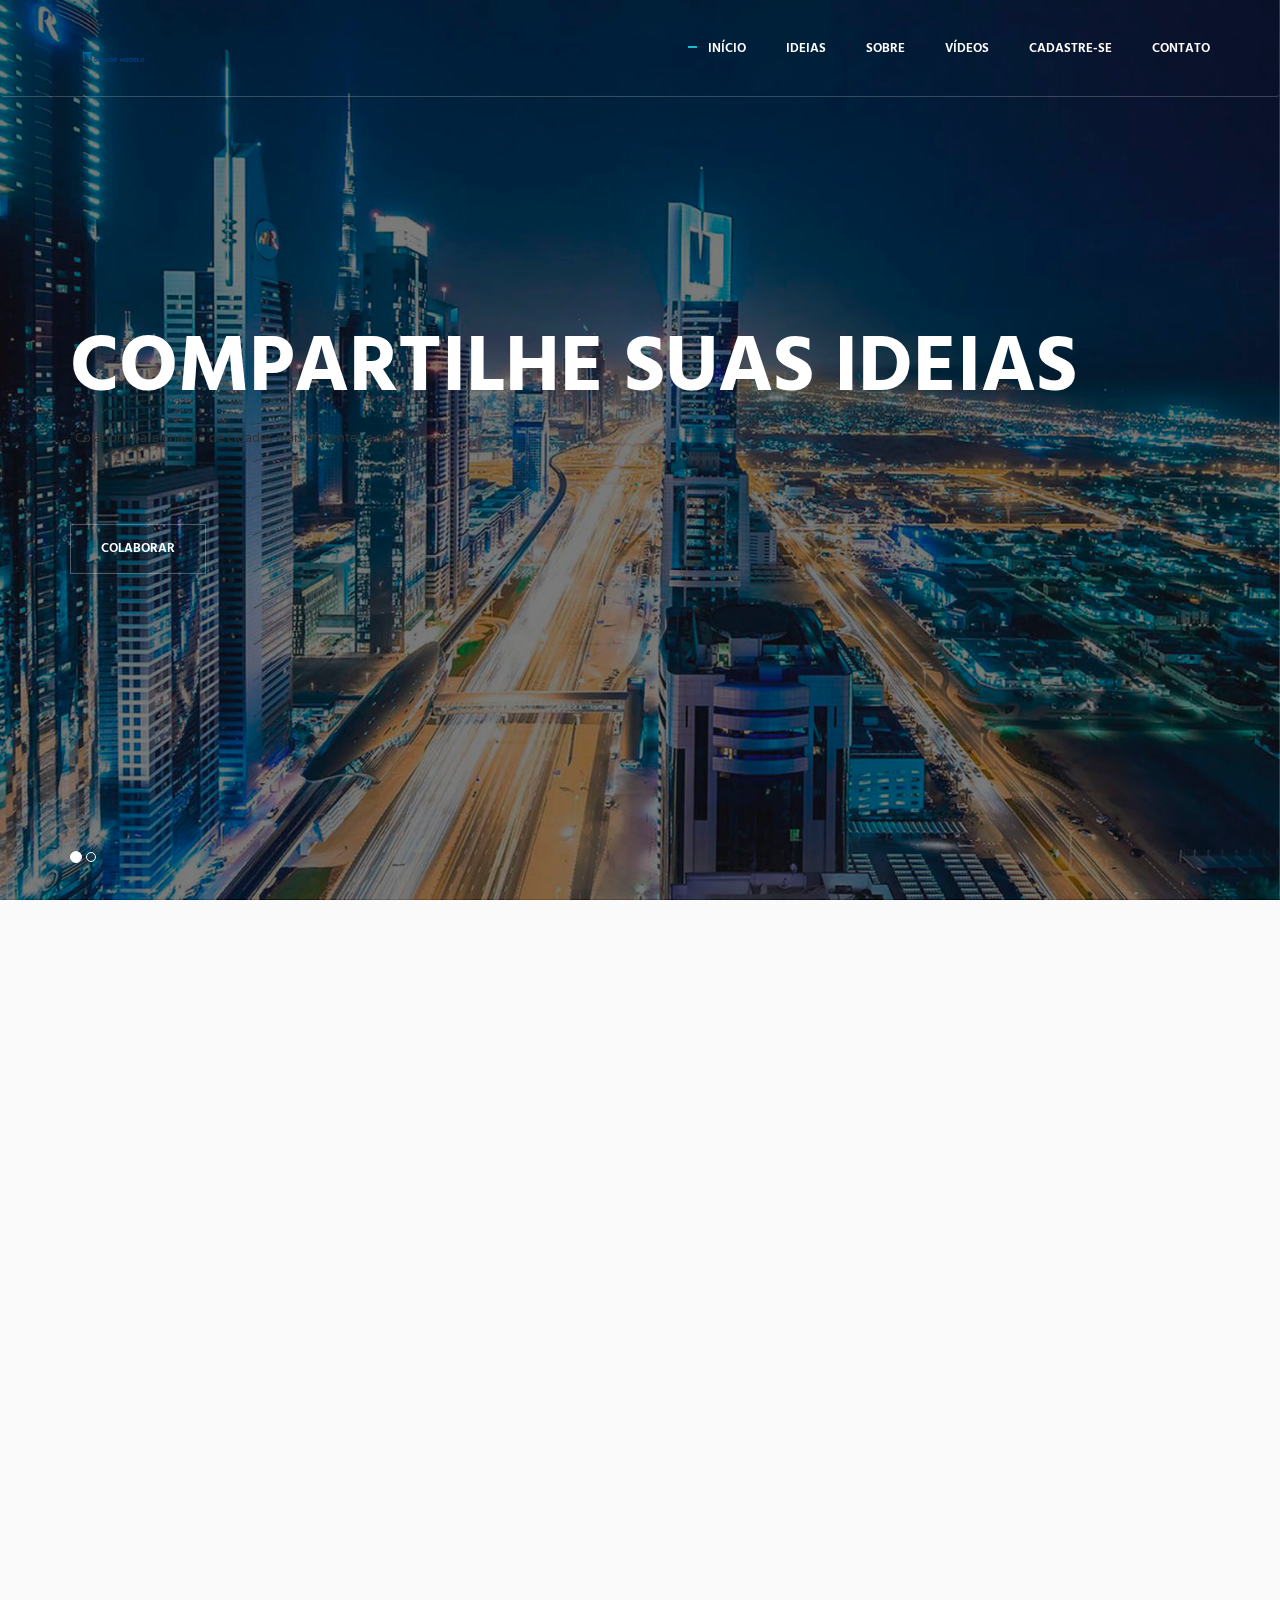
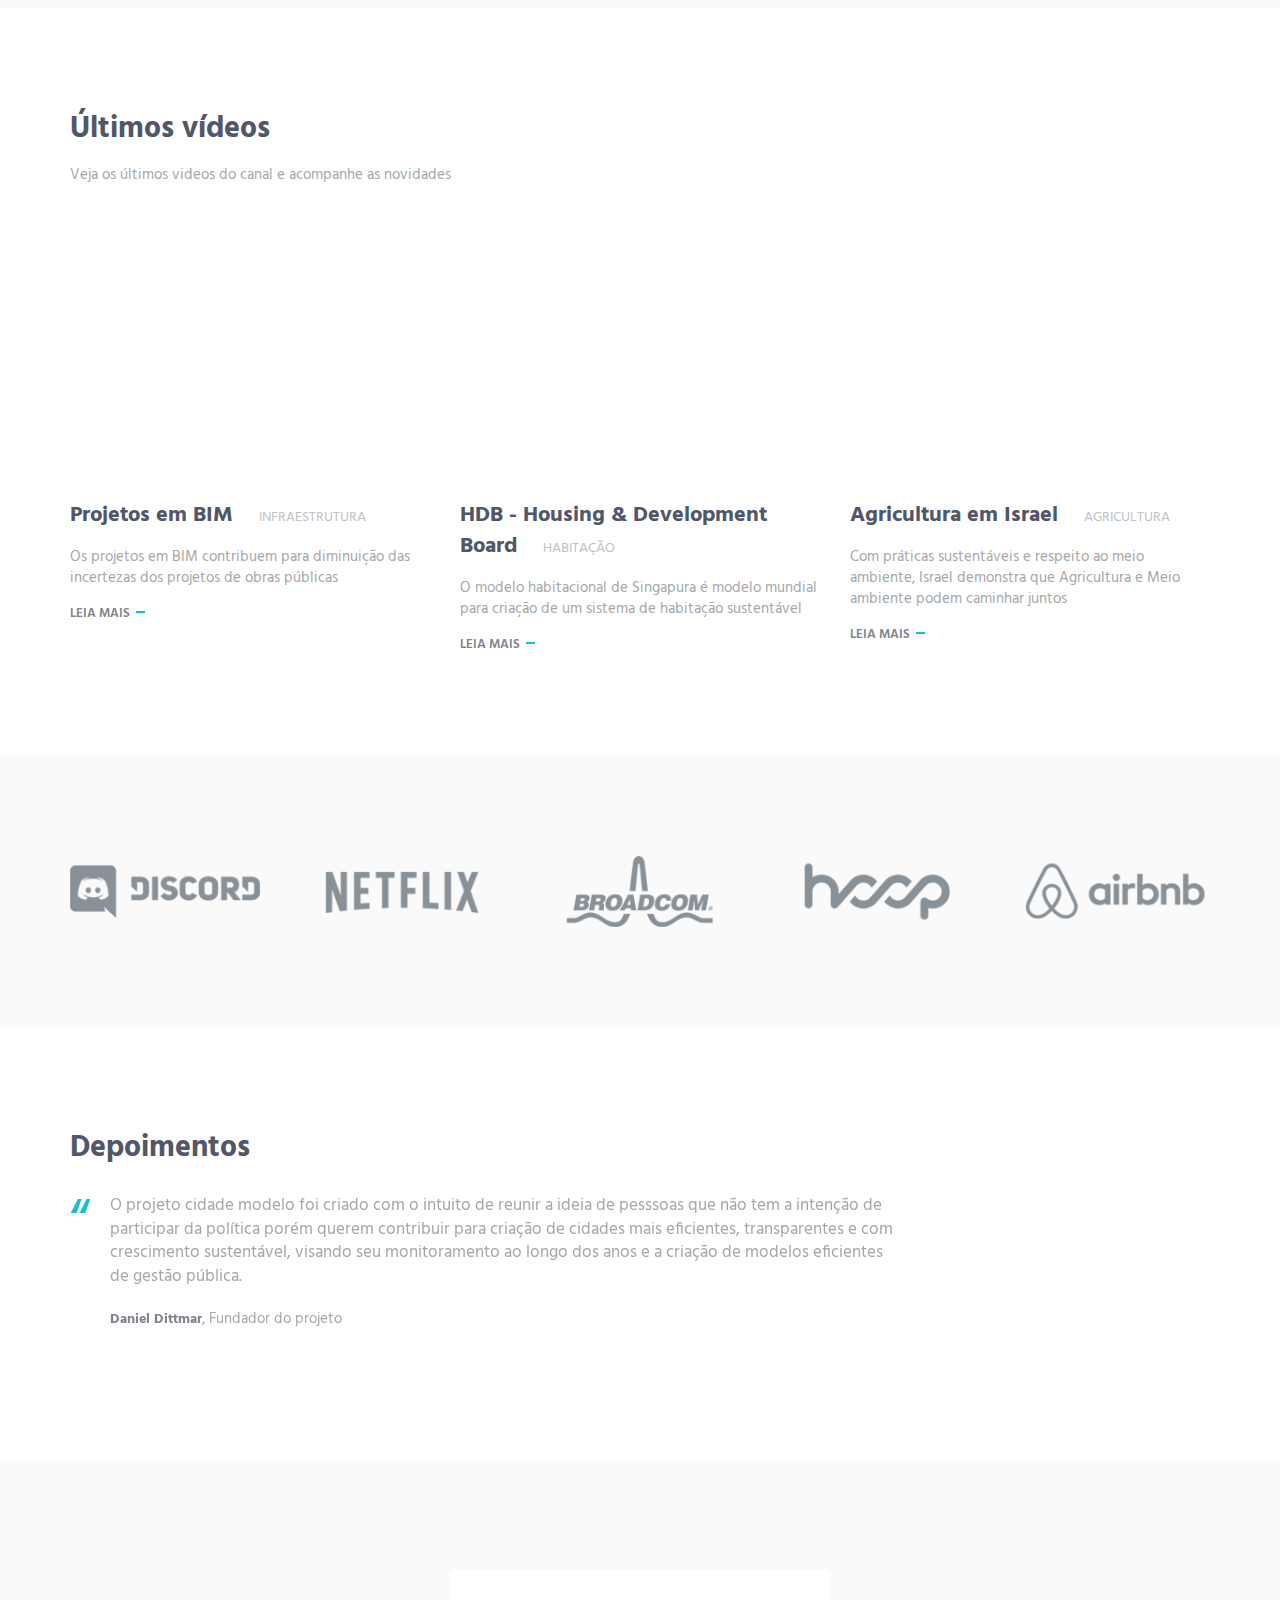
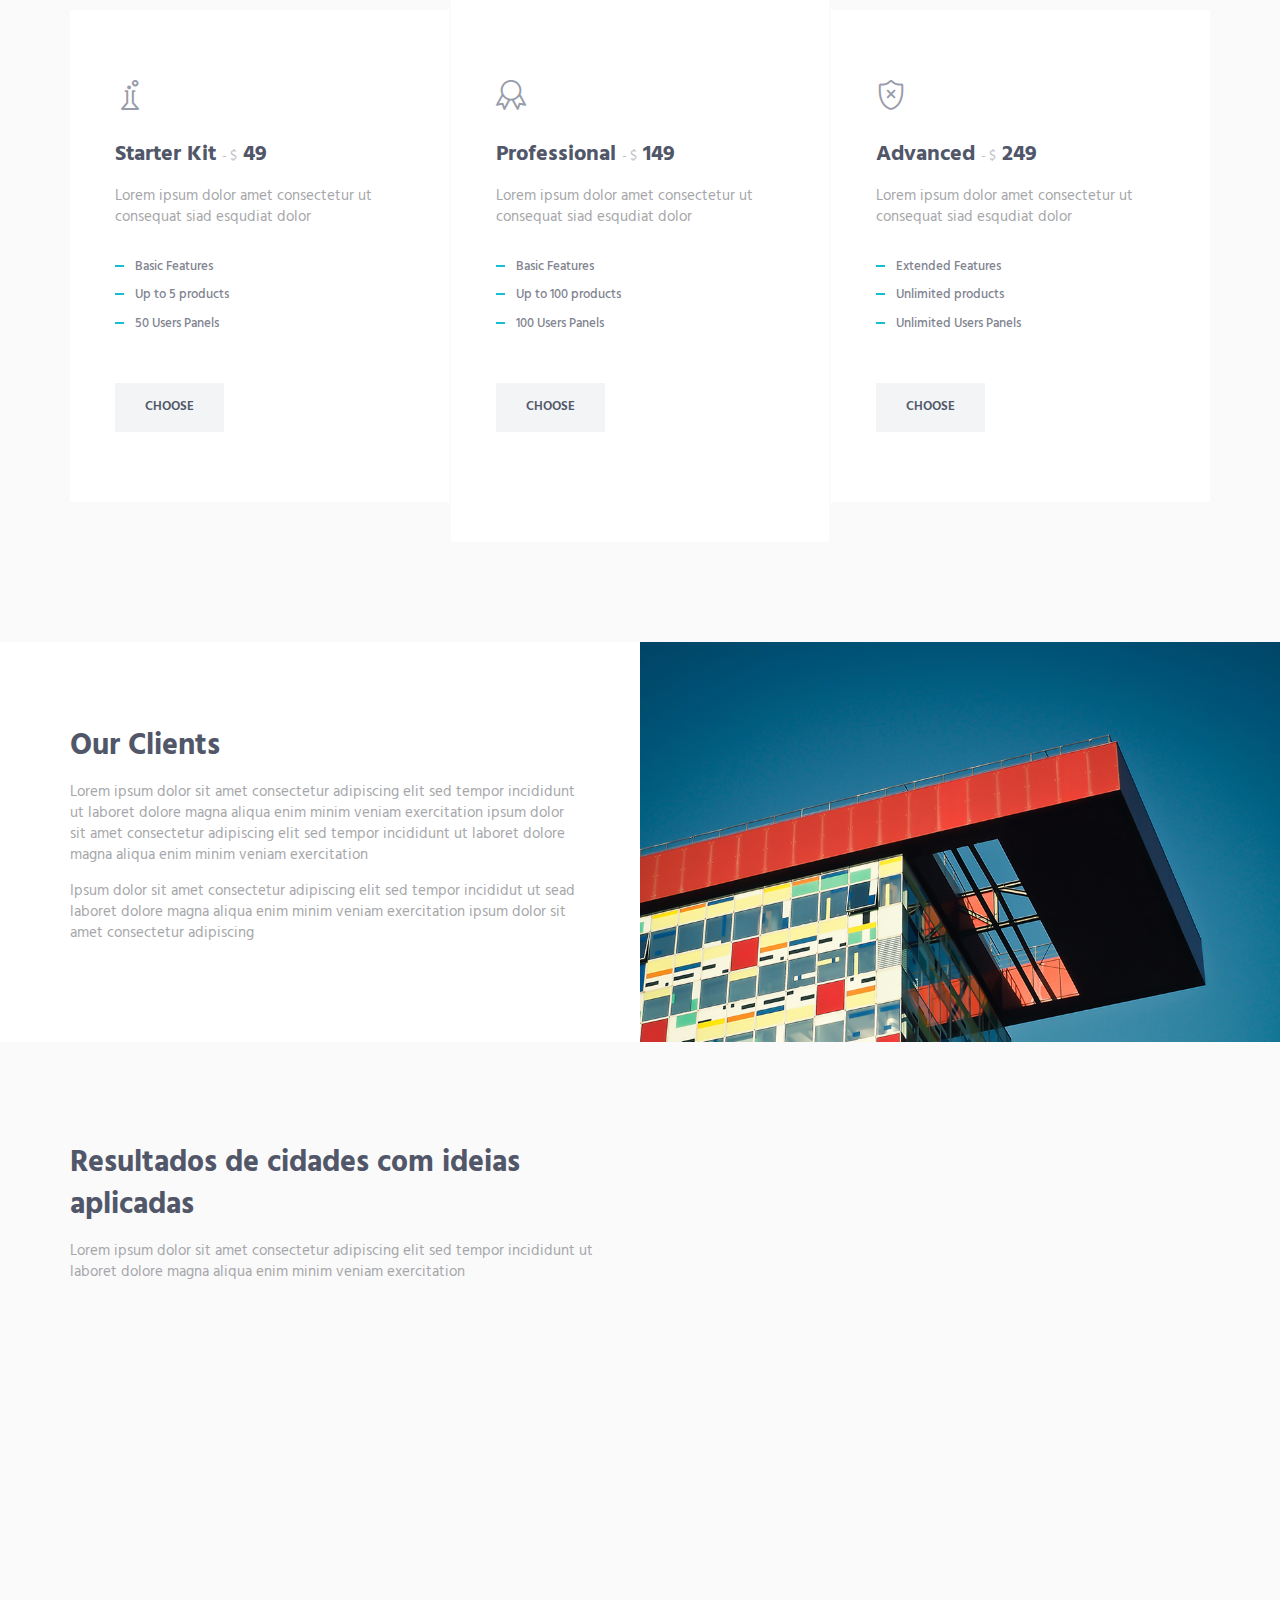
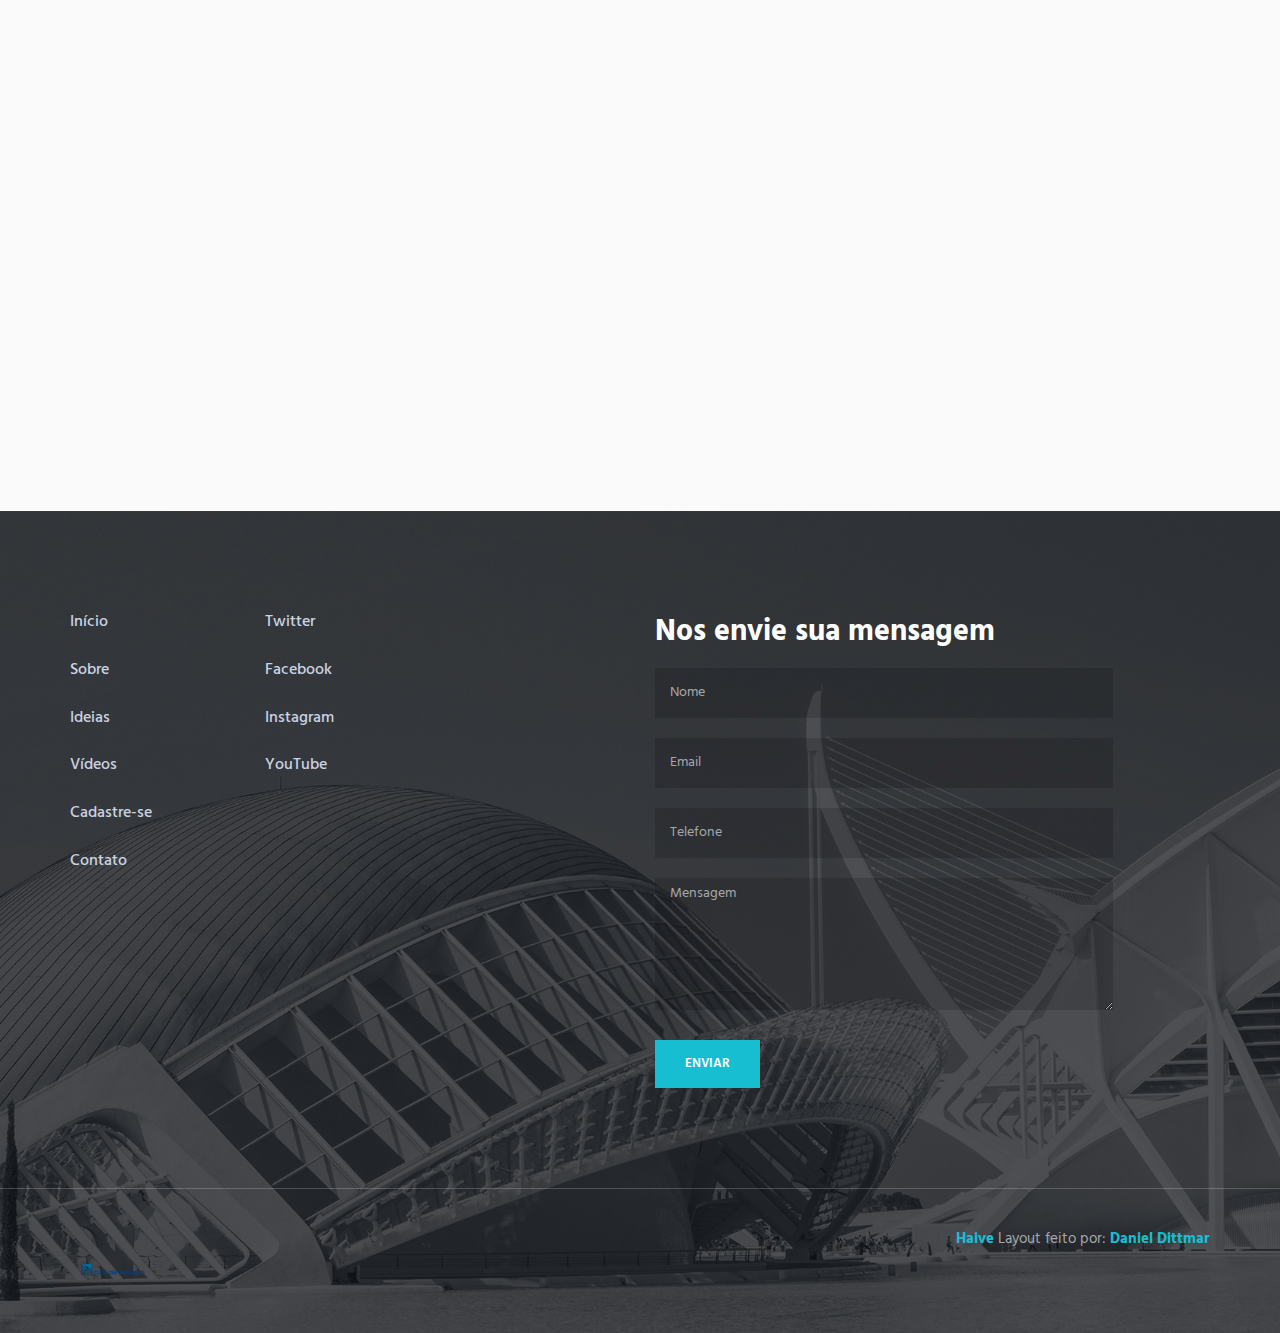
<file: index.html>
<!DOCTYPE html>
<!-- ==============================
    Project:        Metronic "Asentus" Frontend Freebie - Responsive HTML Template Based On Twitter Bootstrap 3.3.4
    Version:        1.0
    Author:         KeenThemes
    Primary use:    Corporate, Business Themes.
    Email:          support@keenthemes.com
    Follow:         http://www.twitter.com/keenthemes
    Like:           http://www.facebook.com/keenthemes
    Website:        http://www.keenthemes.com
    Premium:        Premium Metronic Admin Theme: http://themeforest.net/item/metronic-responsive-admin-dashboard-template/4021469?ref=keenthemes
================================== -->
<html lang="en" class="no-js">
    <!-- BEGIN HEAD -->
    <head>
        <meta charset="utf-8"/>
        <title>Cidade modelo</title>
        <meta http-equiv="X-UA-Compatible" content="IE=edge">
        <meta content="width=device-width, initial-scale=1" name="viewport"/>
        <meta content="" name="description"/>
        <meta content="" name="author"/>

        <!-- GLOBAL MANDATORY STYLES -->
        <link href="http://fonts.googleapis.com/css?family=Hind:300,400,500,600,700" rel="stylesheet" type="text/css">
        <link href="vendor/simple-line-icons/simple-line-icons.min.css" rel="stylesheet" type="text/css"/>
        <link href="vendor/bootstrap/css/bootstrap.min.css" rel="stylesheet" type="text/css"/>

        <!-- PAGE LEVEL PLUGIN STYLES -->
        <link href="css/animate.css" rel="stylesheet">
        <link href="vendor/swiper/css/swiper.min.css" rel="stylesheet" type="text/css"/>

        <!-- THEME STYLES -->
        <link href="css/layout.min.css" rel="stylesheet" type="text/css"/>

        <!-- Favicon -->
        <link rel="shortcut icon" href="favicon.ico"/>
    </head>
    <!-- END HEAD -->

    <!-- BODY -->
    <body>

        <!--========== HEADER ==========-->
        <header class="header navbar-fixed-top">
            <!-- Navbar -->
            <nav class="navbar" role="navigation">
                <div class="container">
                    <!-- Brand and toggle get grouped for better mobile display -->
                    <div class="menu-container">
                        <button type="button" class="navbar-toggle" data-toggle="collapse" data-target=".nav-collapse">
                            <span class="sr-only">Toggle navigation</span>
                            <span class="toggle-icon"></span>
                        </button>

                        <!-- Logo -->
                        <div class="logo">
                            <a class="logo-wrap" href="index.html">
                                <img class="logo-img logo-img-main" src="img/logo_modelo.png" alt="Asentus Logo">
                                <img class="logo-img logo-img-active" src="img/logo_modelo.png" alt="Asentus Logo">
                            </a>
                        </div>
                        <!-- End Logo -->
                    </div>

                    <!-- Collect the nav links, forms, and other content for toggling -->
                    <div class="collapse navbar-collapse nav-collapse">
                        <div class="menu-container">
                            <ul class="navbar-nav navbar-nav-right">
                                <li class="nav-item"><a class="nav-item-child nav-item-hover active" href="index.html">Início</a></li>
                                <li class="nav-item"><a class="nav-item-child nav-item-hover" href="pricing.html">Ideias</a></li>
                                <li class="nav-item"><a class="nav-item-child nav-item-hover" href="about.html">Sobre</a></li>
                                <li class="nav-item"><a class="nav-item-child nav-item-hover" href="products.html">Vídeos</a></li>
                                <li class="nav-item"><a class="nav-item-child nav-item-hover" href="faq.html">Cadastre-se</a></li>
                                <li class="nav-item"><a class="nav-item-child nav-item-hover" href="contact.html">Contato</a></li>
                            </ul>
                        </div>
                    </div>
                    <!-- End Navbar Collapse -->
                </div>
            </nav>
            <!-- Navbar -->
        </header>
        <!--========== END HEADER ==========-->

        <!--========== SLIDER ==========-->
        <div id="carousel-example-generic" class="carousel slide" data-ride="carousel">
            <div class="container">
                <!-- Indicators -->
                <ol class="carousel-indicators">
                    <li data-target="#carousel-example-generic" data-slide-to="0" class="active"></li>
                    <li data-target="#carousel-example-generic" data-slide-to="1"></li>
                </ol>
            </div>

            <!-- Wrapper for slides -->
            <div class="carousel-inner" role="listbox">
                <div class="item active">
                    <img class="img-responsive" src="img/1920x1080/04.jpg" alt="Slider Image">
                    <div class="container">
                        <div class="carousel-centered">
                            <div class="margin-b-40">
                                <h1 class="carousel-title">Compartilhe suas ideias</h1>
                                <q>Colabore para criação de cidades mais eficientes e sustentáveis <br/> </p>
                            </div>
                            <a href="#" class="btn-theme btn-theme-sm btn-white-brd text-uppercase">Colaborar</a>
                        </div>
                    </div>
                </div>
                <div class="item">
                    <img class="img-responsive" src="img/1920x1080/04.jpg" alt="Slider Image">
                    <div class="container">
                        <div class="carousel-centered">
                            <div class="margin-b-40">
                                <h2 class="carousel-title">Compartilhe suas ideias</h2>
                                <q>Colabore para criação de cidades mais eficientes e sustentáveis <br/> </p>
                            </div>
                            <a href="#" class="btn-theme btn-theme-sm btn-white-brd text-uppercase">Colaborar</a>
                        </div>
                    </div>
                </div>
            </div>
        </div>
        <!--========== SLIDER ==========-->

        <!--========== PAGE LAYOUT ==========-->
        <!-- Service -->
        <div class="bg-color-sky-light" data-auto-height="true">
            <div class="content-lg container">
                <div class="row row-space-1 margin-b-2">
                    <div class="col-sm-4 sm-margin-b-2">
                        <div class="wow fadeInLeft" data-wow-duration=".3" data-wow-delay=".3s">
                            <div class="service" data-height="height">
                                <div class="service-element">
                                    <i class="service-icon icon-chemistry"></i>
                                </div>
                                <div class="service-info">
                                    <h3>Transparência</h3>
                                    <p class="margin-b-5">Medidas que contribuam para a transparência de ações públicas</p>
                                </div>
                                <a href="#" class="content-wrapper-link"></a>    
                            </div>
                        </div>
                    </div>
                    <div class="col-sm-4 sm-margin-b-2">
                        <div class="wow fadeInLeft" data-wow-duration=".3" data-wow-delay=".2s">
                            <div class="service" data-height="height">
                                <div class="service-element">
                                    <i class="service-icon icon-screen-tablet"></i>
                                </div>
                                <div class="service-info">
                                    <h3>Saúde</h3>
                                    <p class="margin-b-5">Medidas que contribuam para a melhoria da saúde em todas as esferas</p>
                                </div>
                                <a href="#" class="content-wrapper-link"></a>    
                            </div>
                        </div>
                    </div>
                    <div class="col-sm-4">
                        <div class="wow fadeInLeft" data-wow-duration=".3" data-wow-delay=".1s">
                            <div class="service" data-height="height">
                                <div class="service-element">
                                    <i class="service-icon icon-badge"></i>
                                </div>
                                <div class="service-info">
                                    <h3>Segurança</h3>
                                    <p class="margin-b-5">Medidas que contribuam para avanços na segurança pública</p>
                                </div>
                                <a href="#" class="content-wrapper-link"></a>    
                            </div>
                        </div>
                    </div>
                </div>
                <!--// end row -->

                <div class="row row-space-1">
                    <div class="col-sm-4 sm-margin-b-2">
                        <div class="wow fadeInLeft" data-wow-duration=".3" data-wow-delay=".4s">
                            <div class="service" data-height="height">
                                <div class="service-element">
                                    <i class="service-icon icon-notebook"></i>
                                </div>
                                <div class="service-info">
                                    <h3>Educação</h3>
                                    <p class="margin-b-5">Medidas que auxiliem a criação de um sistema de educação robusto</p>
                                </div>
                                <a href="#" class="content-wrapper-link"></a>    
                            </div>
                        </div>
                    </div>
                    <div class="col-sm-4 sm-margin-b-2">
                        <div class="wow fadeInLeft" data-wow-duration=".3" data-wow-delay=".5s">
                            <div class="service" data-height="height">
                                <div class="service-element">
                                    <i class="service-icon icon-speedometer"></i>
                                </div>
                                <div class="service-info">
                                    <h3>Economia</h3>
                                    <p class="margin-b-5">Medidas inovadoras para criação de uma economia sustentável</p>
                                </div>
                                <a href="#" class="content-wrapper-link"></a>    
                            </div>
                        </div>
                    </div>
                    <div class="col-sm-4">
                        <div class="wow fadeInLeft" data-wow-duration=".3" data-wow-delay=".6s">
                            <div class="service" data-height="height">
                                <div class="service-element">
                                    <i class="service-icon icon-badge"></i>
                                </div>
                                <div class="service-info">
                                    <h3>Agricultura</h3>
                                    <p class="margin-b-5">Medidas que visem a inovação do setor do campo</p>
                                </div>
                                <a href="#" class="content-wrapper-link"></a>    
                            </div>
                        </div>
                    </div>
                </div>
                <!--// end row -->
            </div>
        </div>
        <!-- End Service -->

        <!-- Latest Products -->
        <div class="content-lg container">
            <div class="row margin-b-40">
                <div class="col-sm-6">
                    <h2>Últimos vídeos</h2>
                    <p>Veja os últimos videos do canal e acompanhe as novidades</p>
                </div>
            </div>
            <!--// end row -->

            <div class="row">
                <!-- Latest Products -->
                <div class="col-sm-4 sm-margin-b-50">
                    <div class="margin-b-20">
                        <div class="wow zoomIn" data-wow-duration=".3" data-wow-delay=".1s">
                            <img class="img-responsive" src="img/970x647/01.jpg" alt="Latest Products Image">
                        </div>
                    </div>
                    <h4><a href="#">Projetos em BIM</a> <span class="text-uppercase margin-l-20">Infraestrutura</span></h4>
                    <p>Os projetos em BIM contribuem para diminuição das incertezas dos projetos de obras públicas</p>
                    <a class="link" href="#">Leia mais</a>
                </div>
                <!-- End Latest Products -->

                <!-- Latest Products -->
                <div class="col-sm-4 sm-margin-b-50">
                    <div class="margin-b-20">
                        <div class="wow zoomIn" data-wow-duration=".3" data-wow-delay=".1s">
                            <img class="img-responsive" src="img/970x647/02.jpg" alt="Latest Products Image">
                        </div>
                    </div>
                    <h4><a href="#">HDB - Housing & Development Board</a> <span class="text-uppercase margin-l-20">Habitação</span></h4>
                    <p>O modelo habitacional de Singapura é modelo mundial para criação de um sistema de habitação sustentável</p>
                    <a class="link" href="#">Leia mais</a>
                </div>
                <!-- End Latest Products -->

                <!-- Latest Products -->
                <div class="col-sm-4 sm-margin-b-50">
                    <div class="margin-b-20">
                        <div class="wow zoomIn" data-wow-duration=".3" data-wow-delay=".1s">
                            <img class="img-responsive" src="img/970x647/03.jpg" alt="Latest Products Image">
                        </div>
                    </div>
                    <h4><a href="#">Agricultura em Israel</a> <span class="text-uppercase margin-l-20">Agricultura</span></h4>
                    <p>Com práticas sustentáveis e respeito ao meio ambiente, Israel demonstra que Agricultura e Meio ambiente podem caminhar juntos</p>
                    <a class="link" href="#">Leia mais</a>
                </div>
                <!-- End Latest Products -->
            </div>
            <!--// end row -->
        </div>
        <!-- End Latest Products -->

        <!-- Clients -->
        <div class="bg-color-sky-light">
            <div class="content-lg container">
                <!-- Swiper Clients -->
                <div class="swiper-slider swiper-clients">
                    <!-- Swiper Wrapper -->
                    <div class="swiper-wrapper">
                        <div class="swiper-slide">
                            <img class="swiper-clients-img" src="img/clients/01.png" alt="Clients Logo">
                        </div>
                        <div class="swiper-slide">
                            <img class="swiper-clients-img" src="img/clients/02.png" alt="Clients Logo">
                        </div>
                        <div class="swiper-slide">
                            <img class="swiper-clients-img" src="img/clients/03.png" alt="Clients Logo">
                        </div>
                        <div class="swiper-slide">
                            <img class="swiper-clients-img" src="img/clients/04.png" alt="Clients Logo">
                        </div>
                        <div class="swiper-slide">
                            <img class="swiper-clients-img" src="img/clients/05.png" alt="Clients Logo">
                        </div>
                        <div class="swiper-slide">
                            <img class="swiper-clients-img" src="img/clients/06.png" alt="Clients Logo">
                        </div>
                    </div>
                    <!-- End Swiper Wrapper -->
                </div>
                <!-- End Swiper Clients -->
            </div>
        </div>
        <!-- End Clients -->

        <!-- Testimonials -->
        <div class="content-lg container">
            <div class="row">
                <div class="col-sm-9">
                    <h2>Depoimentos</h2>

                    <!-- Swiper Testimonials -->
                    <div class="swiper-slider swiper-testimonials">
                        <!-- Swiper Wrapper -->
                        <div class="swiper-wrapper">
                            <div class="swiper-slide">
                                <blockquote class="blockquote">
                                    <div class="margin-b-20">
                                        O projeto cidade modelo foi criado com o intuito de reunir a ideia de pesssoas que não tem a intenção de participar da política porém querem contribuir para criação de cidades mais eficientes, transparentes e com crescimento sustentável, visando seu monitoramento ao longo dos anos e a criação de modelos eficientes de gestão pública.
                                    </div>
                                  <!--  <div class="margin-b-20">
                                        visando seu monitoramento ao longo dos anos e a criação de modelos eficientes de gestão pública.
                                    </div> -->
                                    <p><span class="fweight-700 color-link">Daniel Dittmar</span>, Fundador do projeto</p>
                                </blockquote>
                            </div>
                            <div class="swiper-slide">
                                <blockquote class="blockquote">
                                    <div class="margin-b-20">
                                        O projeto cidade modelo foi criado com o intuito de reunir a ideia de pesssoas que não tem a intenção de participar da política porém querem contribuir para criação de cidades mais eficientes, transparentes e com crescimento sustentável, visando seu monitoramento ao longo dos anos e a criação de modelos eficientes de gestão pública.
                                    </div>
                                    <!-- <div class="margin-b-20">
                                        visando seu monitoramento ao longo dos anos e a criação de modelos eficientes de gestão pública.
                                    </div>-->
                                    <p><span class="fweight-700 color-link">Daniel Dittmar</span>, Fundador do projeto</p>
                                </blockquote>
                            </div>
                        </div>
                        <!-- End Swiper Wrapper -->

                        <!-- Pagination -->
                        <div class="swiper-testimonials-pagination"></div>
                    </div>
                    <!-- End Swiper Testimonials -->
                </div>
            </div>
            <!--// end row -->
        </div>
        <!-- End Testimonials -->

        <!-- Pricing -->
        
        <div class="bg-color-sky-light">
            <div class="content-lg container">
                <div class="row row-space-1">
                    <div class="col-sm-4 sm-margin-b-2">
                        <!-- Pricing -->
                        <div class="pricing">
                            <div class="margin-b-30">
                                <i class="pricing-icon icon-chemistry"></i>
                                <h3>Starter Kit <span> - $</span> 49</h3>
                                <p>Lorem ipsum dolor amet consectetur ut consequat siad esqudiat dolor</p>
                            </div>
                            <ul class="list-unstyled pricing-list margin-b-50">
                                <li class="pricing-list-item">Basic Features</li>
                                <li class="pricing-list-item">Up to 5 products</li>
                                <li class="pricing-list-item">50 Users Panels</li>
                            </ul>
                            <a href="pricing.html" class="btn-theme btn-theme-sm btn-default-bg text-uppercase">Choose</a>
                        </div>
                        <!-- End Pricing -->
                    </div>
                    <div class="col-sm-4 sm-margin-b-2">
                        <!-- Pricing -->
                        <div class="pricing pricing-active">
                            <div class="margin-b-30">
                                <i class="pricing-icon icon-badge"></i>
                                <h3>Professional <span> - $</span> 149</h3>
                                <p>Lorem ipsum dolor amet consectetur ut consequat siad esqudiat dolor</p>
                            </div>
                            <ul class="list-unstyled pricing-list margin-b-50">
                                <li class="pricing-list-item">Basic Features</li>
                                <li class="pricing-list-item">Up to 100 products</li>
                                <li class="pricing-list-item">100 Users Panels</li>
                            </ul>
                            <a href="pricing.html" class="btn-theme btn-theme-sm btn-default-bg text-uppercase">Choose</a>
                        </div>
                        <!-- End Pricing -->
                    </div>
                    <div class="col-sm-4">
                        <!-- Pricing -->
                        <div class="pricing">
                            <div class="margin-b-30">
                                <i class="pricing-icon icon-shield"></i>
                                <h3>Advanced <span> - $</span> 249</h3>
                                <p>Lorem ipsum dolor amet consectetur ut consequat siad esqudiat dolor</p>
                            </div>
                            <ul class="list-unstyled pricing-list margin-b-50">
                                <li class="pricing-list-item">Extended Features</li>
                                <li class="pricing-list-item">Unlimited products</li>
                                <li class="pricing-list-item">Unlimited Users Panels</li>
                            </ul>
                            <a href="pricing.html" class="btn-theme btn-theme-sm btn-default-bg text-uppercase">Choose</a>
                        </div>
                        <!-- End Pricing -->
                    </div>
                </div>
                <!--// end row -->
            </div>
        </div>
        
        <!-- End Pricing -->

        <!-- Promo Section -->
        <div class="promo-section overflow-h">
            <div class="container">
                <div class="clearfix">
                    <div class="ver-center">
                        <div class="ver-center-aligned">
                            <div class="promo-section-col">
                                <h2>Our Clients</h2>
                                <p>Lorem ipsum dolor sit amet consectetur adipiscing elit sed tempor incididunt ut laboret dolore magna aliqua enim minim veniam exercitation ipsum dolor sit amet consectetur adipiscing elit sed tempor incididunt ut laboret dolore magna aliqua enim minim veniam exercitation</p>
                                <p>Ipsum dolor sit amet consectetur adipiscing elit sed tempor incididut ut sead laboret dolore magna aliqua enim minim veniam exercitation ipsum dolor sit amet consectetur adipiscing</p>
                            </div>
                        </div>
                    </div>
                </div>
            </div>
            <div class="promo-section-img-right">
                <img class="img-responsive" src="img/970x970/01.jpg" alt="Content Image">
            </div>
        </div>
        <!-- End Promo Section -->

        <!-- Work -->
        <div class="bg-color-sky-light overflow-h">
            <div class="content-lg container">
                <div class="row margin-b-40">
                    <div class="col-sm-6">
                        <h2>Resultados de cidades com ideias aplicadas</h2>
                        <p>Lorem ipsum dolor sit amet consectetur adipiscing elit sed tempor incididunt ut laboret dolore magna aliqua enim minim veniam exercitation</p>
                    </div>
                </div>
                <!--// end row -->

                <!-- Masonry Grid -->
                <div class="masonry-grid">
                    <div class="masonry-grid-sizer col-xs-6 col-sm-6 col-md-1"></div>
                    <div class="masonry-grid-item col-xs-12 col-sm-6 col-md-8">
                        <!-- Work -->
                        <div class="work wow fadeInUp" data-wow-duration=".3" data-wow-delay=".1s">
                            <div class="work-overlay">
                                <img class="full-width img-responsive" src="img/800x400/01.jpg" alt="Portfolio Image">
                            </div>
                            <div class="work-content">
                                <h3 class="color-white margin-b-5">Art Of Coding</h3>
                                <p class="color-white margin-b-0">Lorem ipsum dolor sit amet consectetur adipiscing</p>
                            </div>
                            <a class="content-wrapper-link" href="#"></a>
                        </div>
                        <!-- End Work -->
                    </div>
                    <div class="masonry-grid-item col-xs-6 col-sm-6 col-md-4">
                        <!-- Work -->
                        <div class="work wow fadeInUp" data-wow-duration=".3" data-wow-delay=".2s">
                            <div class="work-overlay">
                                <img class="full-width img-responsive" src="img/397x400/01.jpg" alt="Portfolio Image">
                            </div>
                            <div class="work-content">
                                <h3 class="color-white margin-b-5">Clean Design</h3>
                                <p class="color-white margin-b-0">Lorem ipsum dolor sit amet consectetur adipiscing</p>
                            </div>
                            <a class="content-wrapper-link" href="#"></a>
                        </div>
                        <!-- End Work -->
                    </div>
                    <div class="masonry-grid-item col-xs-6 col-sm-6 col-md-4">
                        <!-- Work -->
                        <div class="work wow fadeInUp" data-wow-duration=".3" data-wow-delay=".3s">
                            <div class="work-overlay">
                                <img class="full-width img-responsive" src="img/397x300/01.jpg" alt="Portfolio Image">
                            </div>
                            <div class="work-content">
                                <h3 class="color-white margin-b-5">Clean Design</h3>
                                <p class="color-white margin-b-0">Lorem ipsum dolor sit amet consectetur adipiscing</p>
                            </div>
                            <a class="content-wrapper-link" href="#"></a>
                        </div>
                        <!-- End Work -->
                    </div>
                    <div class="masonry-grid-item col-xs-6 col-sm-6 col-md-4">
                        <!-- Work -->
                        <div class="work wow fadeInUp" data-wow-duration=".3" data-wow-delay=".4s">
                            <div class="work-overlay">
                                <img class="full-width img-responsive" src="img/397x300/02.jpg" alt="Portfolio Image">
                            </div>
                            <div class="work-content">
                                <h3 class="color-white margin-b-5">Clean Design</h3>
                                <p class="color-white margin-b-0">Lorem ipsum dolor sit amet consectetur adipiscing</p>
                            </div>
                            <a class="content-wrapper-link" href="#"></a>
                        </div>
                        <!-- End Work -->
                    </div>
                    <div class="masonry-grid-item col-xs-6 col-sm-6 col-md-4">
                        <!-- Work -->
                        <div class="work wow fadeInUp" data-wow-duration=".3" data-wow-delay=".5s">
                            <div class="work-overlay">
                                <img class="full-width img-responsive" src="img/397x300/03.jpg" alt="Portfolio Image">
                            </div>
                            <div class="work-content">
                                <h3 class="color-white margin-b-5">Clean Design</h3>
                                <p class="color-white margin-b-0">Lorem ipsum dolor sit amet consectetur adipiscing</p>
                            </div>
                            <a class="content-wrapper-link" href="#"></a>
                        </div>
                        <!-- End Work -->
                    </div>
                </div>
                <!-- End Masonry Grid -->
            </div>
        </div>
        <!-- End Work -->
        <!--========== END PAGE LAYOUT ==========-->

        <!--========== FOOTER ==========-->
        <footer class="footer">
            <!-- Links -->
            <div class="footer-seperator">
                <div class="content-lg container">
                    <div class="row">
                        <div class="col-sm-2 sm-margin-b-50">
                            <!-- List -->
                            <ul class="list-unstyled footer-list">
                                <li class="footer-list-item"><a class="footer-list-link" href="#">Início</a></li>
                                <li class="footer-list-item"><a class="footer-list-link" href="#">Sobre</a></li>
                                <li class="footer-list-item"><a class="footer-list-link" href="#">Ideias</a></li>
                                <li class="footer-list-item"><a class="footer-list-link" href="#">Vídeos</a></li>
                                <li class="footer-list-item"><a class="footer-list-link" href="#">Cadastre-se</a></li>
                                <li class="footer-list-item"><a class="footer-list-link" href="#">Contato</a></li>
                            </ul>
                            <!-- End List -->
                        </div>
                        <div class="col-sm-4 sm-margin-b-30">
                            <!-- List -->
                            <ul class="list-unstyled footer-list">
                                <li class="footer-list-item"><a class="footer-list-link" href="#">Twitter</a></li>
                                <li class="footer-list-item"><a class="footer-list-link" href="#">Facebook</a></li>
                                <li class="footer-list-item"><a class="footer-list-link" href="#">Instagram</a></li>
                                <li class="footer-list-item"><a class="footer-list-link" href="#">YouTube</a></li>
                            </ul>
                            <!-- End List -->
                        </div>
                        <div class="col-sm-5 sm-margin-b-30">
                            <h2 class="color-white">Nos envie sua mensagem</h2>
                            <input type="text" class="form-control footer-input margin-b-20" placeholder="Nome" required>
                            <input type="email" class="form-control footer-input margin-b-20" placeholder="Email" required>
                            <input type="text" class="form-control footer-input margin-b-20" placeholder="Telefone" required>
                            <textarea class="form-control footer-input margin-b-30" rows="6" placeholder="Mensagem" required></textarea>
                            <button type="submit" class="btn-theme btn-theme-sm btn-base-bg text-uppercase">Enviar</button>
                        </div>
                    </div>
                    <!--// end row -->
                </div>
            </div>
            <!-- End Links -->

            <!-- Copyright -->
            <div class="content container">
                <div class="row">
                    <div class="col-xs-6">
                        <img class="footer-logo" src="img/logo_modelo.png" alt="Asentus Logo">
                    </div>
                    <div class="col-xs-6 text-right">
                        <p class="margin-b-0"><a class="color-base fweight-700" href="http://keenthemes.com/preview/asentus/">Haive</a> Layout feito por: <a class="color-base fweight-700" href="http://www.cidademodelo.org/">Daniel Dittmar</a></p>
                    </div>
                </div>
                <!--// end row -->
            </div>
            <!-- End Copyright -->
        </footer>
        <!--========== END FOOTER ==========-->

        <!-- Back To Top -->
        <a href="javascript:void(0);" class="js-back-to-top back-to-top">Top</a>

        <!-- JAVASCRIPTS(Load javascripts at bottom, this will reduce page load time) -->
        <!-- CORE PLUGINS -->
        <script src="vendor/jquery.min.js" type="text/javascript"></script>
        <script src="vendor/jquery-migrate.min.js" type="text/javascript"></script>
        <script src="vendor/bootstrap/js/bootstrap.min.js" type="text/javascript"></script>

        <!-- PAGE LEVEL PLUGINS -->
        <script src="vendor/jquery.easing.js" type="text/javascript"></script>
        <script src="vendor/jquery.back-to-top.js" type="text/javascript"></script>
        <script src="vendor/jquery.smooth-scroll.js" type="text/javascript"></script>
        <script src="vendor/jquery.wow.min.js" type="text/javascript"></script>
        <script src="vendor/swiper/js/swiper.jquery.min.js" type="text/javascript"></script>
        <script src="vendor/masonry/jquery.masonry.pkgd.min.js" type="text/javascript"></script>
        <script src="vendor/masonry/imagesloaded.pkgd.min.js" type="text/javascript"></script>

        <!-- PAGE LEVEL SCRIPTS -->
        <script src="js/layout.min.js" type="text/javascript"></script>
        <script src="js/components/wow.min.js" type="text/javascript"></script>
        <script src="js/components/swiper.min.js" type="text/javascript"></script>
        <script src="js/components/masonry.min.js" type="text/javascript"></script>

    </body>
    <!-- END BODY -->
</html>
</file>
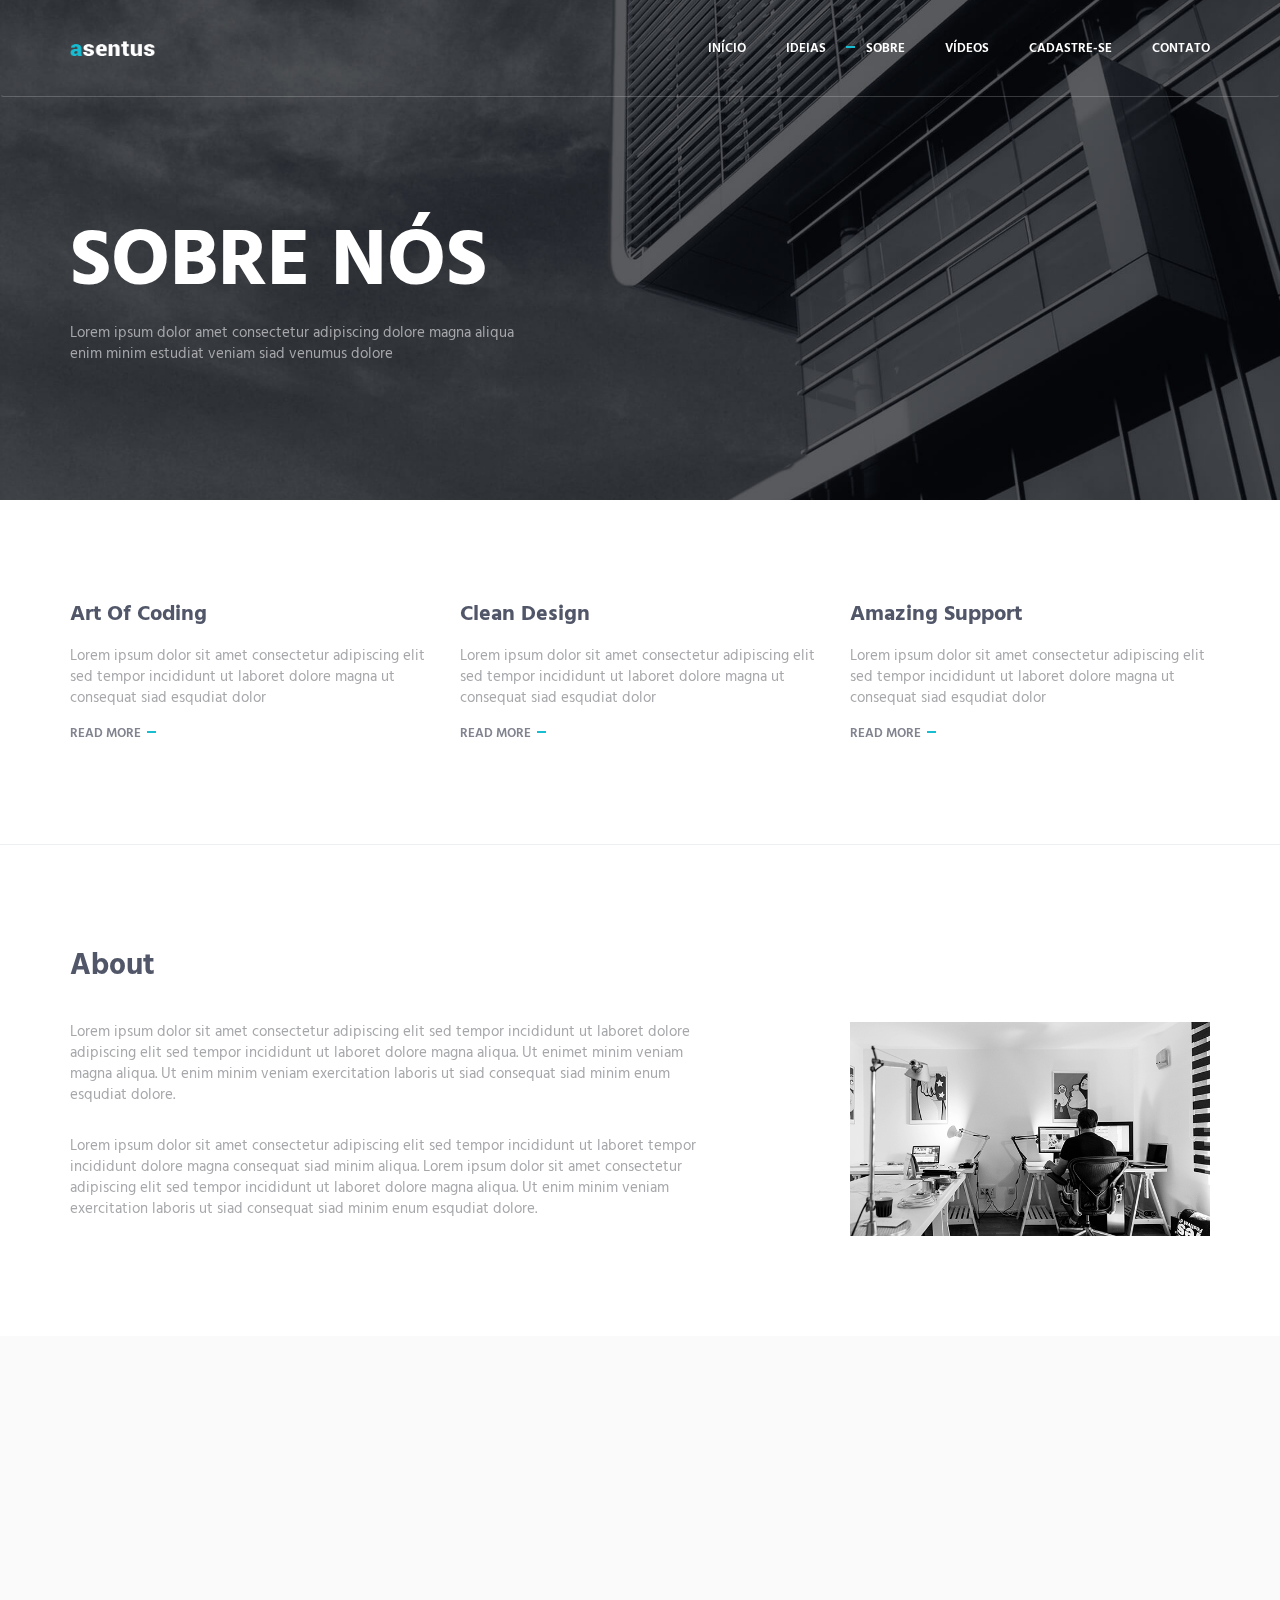
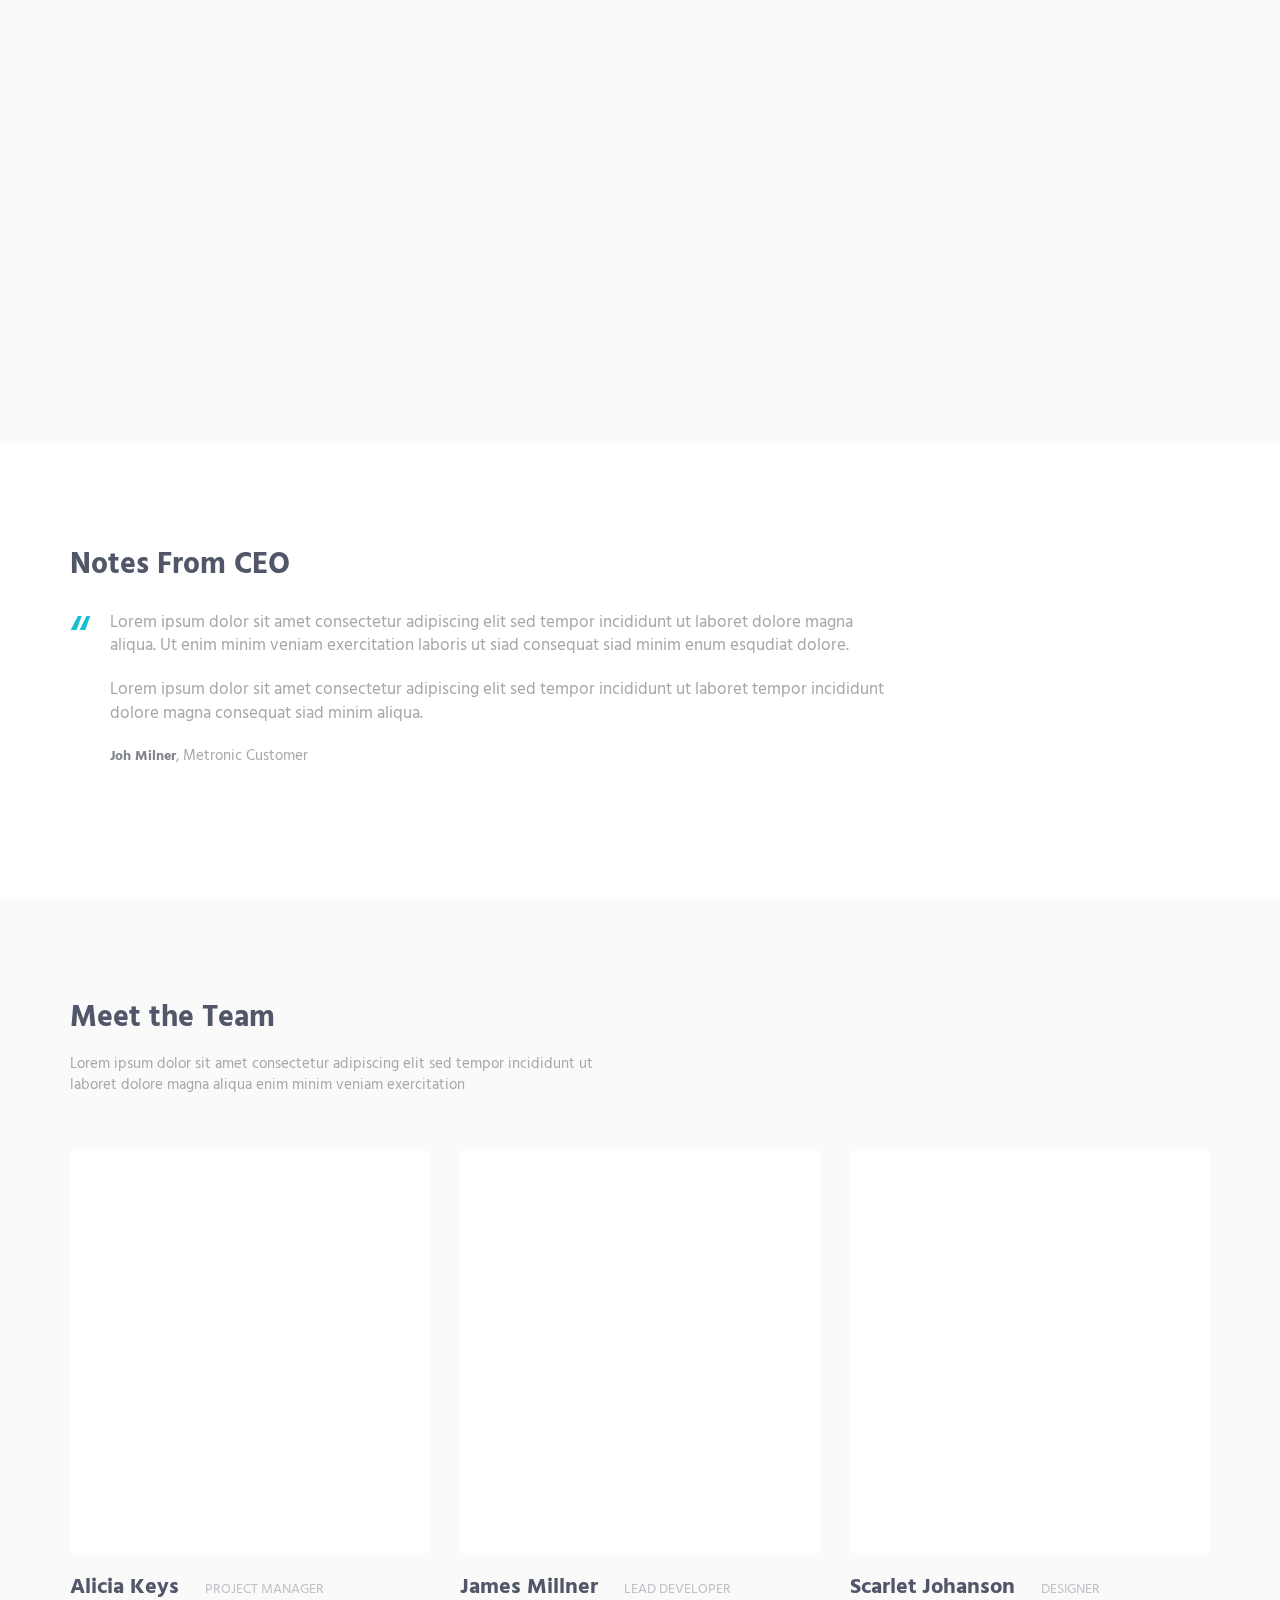
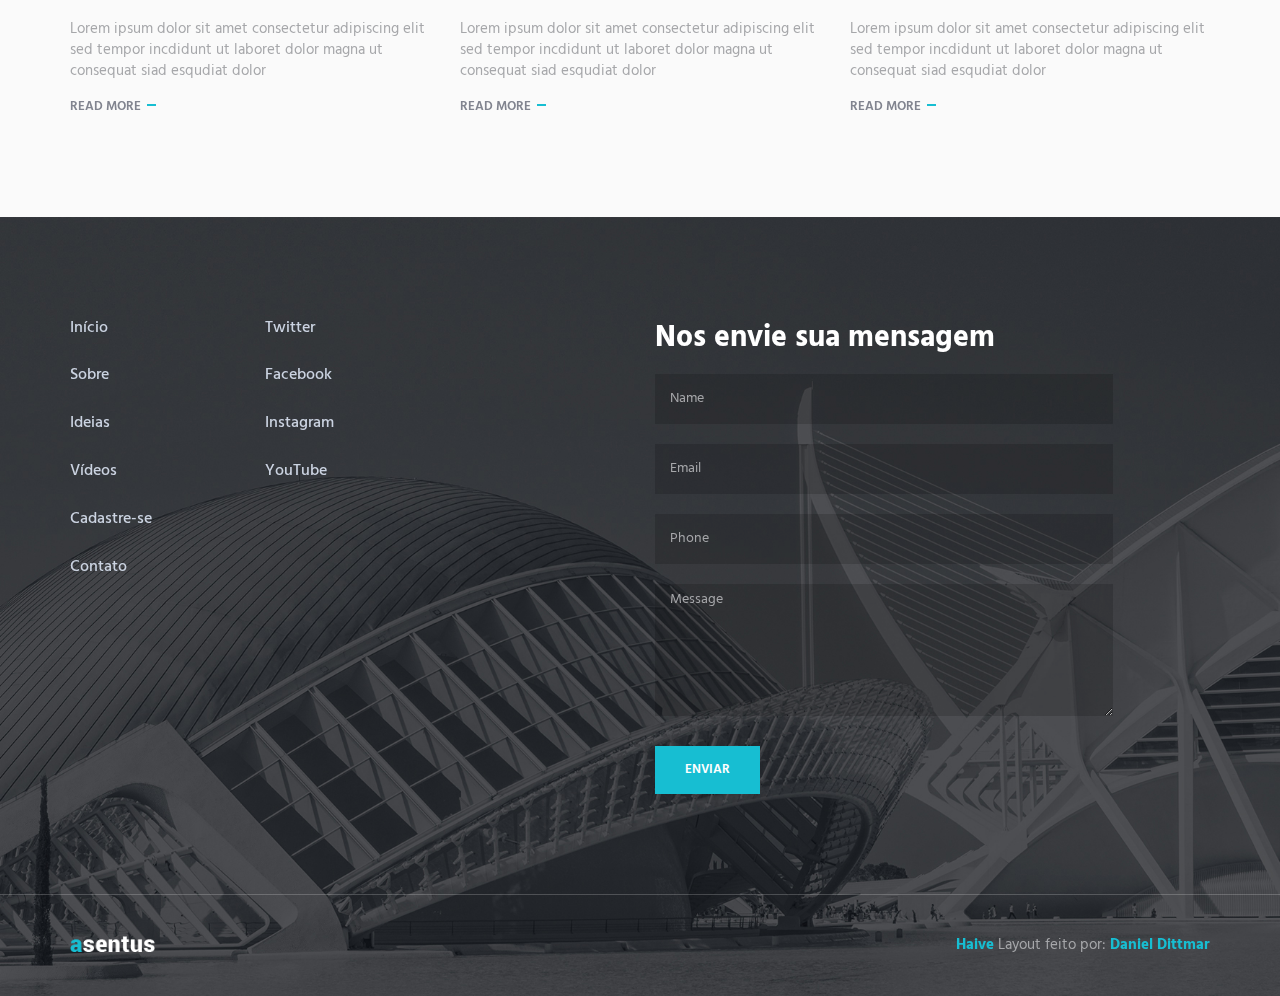
<file: about.html>
<!DOCTYPE html>
<!-- ==============================
    Project:        Metronic "Asentus" Frontend Freebie - Responsive HTML Template Based On Twitter Bootstrap 3.3.4
    Version:        1.0
    Author:         KeenThemes
    Primary use:    Corporate, Business Themes.
    Email:          support@keenthemes.com
    Follow:         http://www.twitter.com/keenthemes
    Like:           http://www.facebook.com/keenthemes
    Website:        http://www.keenthemes.com
    Premium:        Premium Metronic Admin Theme: http://themeforest.net/item/metronic-responsive-admin-dashboard-template/4021469?ref=keenthemes
================================== -->
<html lang="en" class="no-js">
    <!-- BEGIN HEAD -->
    <head>
        <meta charset="utf-8"/>
        <title>Cidade modelo - Compartilhe suas ideias</title>
        <meta http-equiv="X-UA-Compatible" content="IE=edge">
        <meta content="width=device-width, initial-scale=1" name="viewport"/>
        <meta content="" name="description"/>
        <meta content="" name="author"/>

        <!-- GLOBAL MANDATORY STYLES -->
        <link href="http://fonts.googleapis.com/css?family=Hind:300,400,500,600,700" rel="stylesheet" type="text/css">
        <link href="vendor/simple-line-icons/simple-line-icons.min.css" rel="stylesheet" type="text/css"/>
        <link href="vendor/bootstrap/css/bootstrap.min.css" rel="stylesheet" type="text/css"/>

        <!-- PAGE LEVEL PLUGIN STYLES -->
        <link href="css/animate.css" rel="stylesheet">
        <link href="vendor/swiper/css/swiper.min.css" rel="stylesheet" type="text/css"/>

        <!-- THEME STYLES -->
        <link href="css/layout.min.css" rel="stylesheet" type="text/css"/>

        <!-- Favicon -->
        <link rel="shortcut icon" href="favicon.ico"/>
    </head>
    <!-- END HEAD -->

    <!-- BODY -->
    <body>

        <!--========== HEADER ==========-->
        <header class="header navbar-fixed-top">
            <!-- Navbar -->
            <nav class="navbar" role="navigation">
                <div class="container">
                    <!-- Brand and toggle get grouped for better mobile display -->
                    <div class="menu-container">
                        <button type="button" class="navbar-toggle" data-toggle="collapse" data-target=".nav-collapse">
                            <span class="sr-only">Toggle navigation</span>
                            <span class="toggle-icon"></span>
                        </button>

                        <!-- Logo -->
                        <div class="logo">
                            <a class="logo-wrap" href="index.html">
                                <img class="logo-img logo-img-main" src="img/logo.png" alt="Asentus Logo">
                                <img class="logo-img logo-img-active" src="img/logo-dark.png" alt="Asentus Logo">
                            </a>
                        </div>
                        <!-- End Logo -->
                    </div>

                    <!-- Collect the nav links, forms, and other content for toggling -->
                    <div class="collapse navbar-collapse nav-collapse">
                        <div class="menu-container">
                            <ul class="navbar-nav navbar-nav-right">
                                <li class="nav-item"><a class="nav-item-child nav-item-hover" href="index.html">Início</a></li>
                                <li class="nav-item"><a class="nav-item-child nav-item-hover" href="pricing.html">Ideias</a></li>
                                <li class="nav-item"><a class="nav-item-child nav-item-hover active" href="about.html">Sobre</a></li>
                                <li class="nav-item"><a class="nav-item-child nav-item-hover" href="products.html">Vídeos</a></li>
                                <li class="nav-item"><a class="nav-item-child nav-item-hover" href="faq.html">Cadastre-se</a></li>
                                <li class="nav-item"><a class="nav-item-child nav-item-hover" href="contact.html">Contato</a></li>
                            </ul>
                        </div>
                    </div>
                    <!-- End Navbar Collapse -->
                </div>
            </nav>
            <!-- Navbar -->
        </header>
        <!--========== END HEADER ==========-->

        <!--========== PARALLAX ==========-->
        <div class="parallax-window" data-parallax="scroll" data-image-src="img/1920x1080/01.jpg">
            <div class="parallax-content container">
                <h1 class="carousel-title">Sobre nós</h1>
                <p>Lorem ipsum dolor amet consectetur adipiscing dolore magna aliqua <br/> enim minim estudiat veniam siad venumus dolore</p>
            </div>
        </div>
        <!--========== PARALLAX ==========-->

        <!--========== PAGE LAYOUT ==========-->
        <!-- Features -->
        <div class="section-seperator">
            <div class="content-lg container">
                <div class="row">
                    <div class="col-sm-4 sm-margin-b-50">
                        <div class="wow fadeInLeft" data-wow-duration=".3" data-wow-delay=".3s">
                            <h3>Art Of Coding</h3>
                            <p>Lorem ipsum dolor sit amet consectetur adipiscing elit sed tempor incididunt ut laboret dolore magna ut consequat siad esqudiat dolor</p>
                            <a class="link" href="#">Read More</a>
                        </div>
                    </div>
                    <div class="col-sm-4 sm-margin-b-50">
                        <div class="wow fadeInLeft" data-wow-duration=".3" data-wow-delay=".2s">
                            <h3>Clean Design</h3>
                            <p>Lorem ipsum dolor sit amet consectetur adipiscing elit sed tempor incididunt ut laboret dolore magna ut consequat siad esqudiat dolor</p>
                            <a class="link" href="#">Read More</a>
                        </div>
                    </div>
                    <div class="col-sm-4">
                        <div class="wow fadeInLeft" data-wow-duration=".3" data-wow-delay=".1s">
                            <h3>Amazing Support</h3>
                            <p>Lorem ipsum dolor sit amet consectetur adipiscing elit sed tempor incididunt ut laboret dolore magna ut consequat siad esqudiat dolor</p>
                            <a class="link" href="#">Read More</a>
                        </div>
                    </div>
                </div>
                <!--// end row -->
            </div>
        </div>
        <!-- End Features -->

        <!-- About -->
        <div class="content-lg container">
            <div class="row margin-b-20">
                <div class="col-sm-6">
                    <h2>About</h2>
                </div>
            </div>
            <!--// end row -->

            <div class="row">
                <div class="col-sm-7 sm-margin-b-50">
                    <div class="margin-b-30">
                        <p>Lorem ipsum dolor sit amet consectetur adipiscing elit sed tempor incididunt ut laboret dolore adipiscing elit sed tempor incididunt ut laboret dolore magna aliqua. Ut enimet minim veniam magna aliqua. Ut enim minim veniam exercitation laboris ut siad consequat siad minim enum esqudiat dolore.</p>
                    </div>
                    <p>Lorem ipsum dolor sit amet consectetur adipiscing elit sed tempor incididunt ut laboret tempor incididunt dolore magna consequat siad minim aliqua. Lorem ipsum dolor sit amet consectetur adipiscing elit sed tempor incididunt ut laboret dolore magna aliqua. Ut enim minim veniam exercitation laboris ut siad consequat siad minim enum esqudiat dolore.</p>
                </div>
                <div class="col-sm-4 col-sm-offset-1">
                    <img class="img-responsive" src="img/640x380/01.jpg" alt="Our Office">
                </div>
            </div>
            <!--// end row -->
        </div>
        <!-- End About -->

        <!-- Service -->
        <div class="bg-color-sky-light" data-auto-height="true">
            <div class="content-lg container">
                <div class="row row-space-1 margin-b-2">
                    <div class="col-sm-4 sm-margin-b-2">
                        <div class="wow fadeInLeft" data-wow-duration=".3" data-wow-delay=".3s">
                            <div class="service" data-height="height">
                                <div class="service-element">
                                    <i class="service-icon icon-chemistry"></i>
                                </div>
                                <div class="service-info">
                                    <h3>Art Of Coding</h3>
                                    <p class="margin-b-5">Lorem ipsum dolor amet consectetur ut consequat siad esqudiat dolor</p>
                                </div>
                                <a href="#" class="content-wrapper-link"></a>    
                            </div>
                        </div>
                    </div>
                    <div class="col-sm-4 sm-margin-b-2">
                        <div class="wow fadeInLeft" data-wow-duration=".3" data-wow-delay=".2s">
                            <div class="service" data-height="height">
                                <div class="service-element">
                                    <i class="service-icon icon-screen-tablet"></i>
                                </div>
                                <div class="service-info">
                                    <h3>Responsive Design</h3>
                                    <p class="margin-b-5">Lorem ipsum dolor amet consectetur ut consequat siad esqudiat dolor</p>
                                </div>
                                <a href="#" class="content-wrapper-link"></a>    
                            </div>
                        </div>
                    </div>
                    <div class="col-sm-4">
                        <div class="wow fadeInLeft" data-wow-duration=".3" data-wow-delay=".1s">
                            <div class="service" data-height="height">
                                <div class="service-element">
                                    <i class="service-icon icon-badge"></i>
                                </div>
                                <div class="service-info">
                                    <h3>Feature Reach</h3>
                                    <p class="margin-b-5">Lorem ipsum dolor amet consectetur ut consequat siad esqudiat dolor</p>
                                </div>
                                <a href="#" class="content-wrapper-link"></a>    
                            </div>
                        </div>
                    </div>
                </div>
                <!--// end row -->

                <div class="row row-space-1">
                    <div class="col-sm-4 sm-margin-b-2">
                        <div class="wow fadeInLeft" data-wow-duration=".3" data-wow-delay=".4s">
                            <div class="service" data-height="height">
                                <div class="service-element">
                                    <i class="service-icon icon-notebook"></i>
                                </div>
                                <div class="service-info">
                                    <h3>Useful Documentation</h3>
                                    <p class="margin-b-5">Lorem ipsum dolor amet consectetur ut consequat siad esqudiat dolor</p>
                                </div>
                                <a href="#" class="content-wrapper-link"></a>    
                            </div>
                        </div>
                    </div>
                    <div class="col-sm-4 sm-margin-b-2">
                        <div class="wow fadeInLeft" data-wow-duration=".3" data-wow-delay=".5s">
                            <div class="service" data-height="height">
                                <div class="service-element">
                                    <i class="service-icon icon-speedometer"></i>
                                </div>
                                <div class="service-info">
                                    <h3>Fast Delivery</h3>
                                    <p class="margin-b-5">Lorem ipsum dolor amet consectetur ut consequat siad esqudiat dolor</p>
                                </div>
                                <a href="#" class="content-wrapper-link"></a>    
                            </div>
                        </div>
                    </div>
                    <div class="col-sm-4">
                        <div class="wow fadeInLeft" data-wow-duration=".3" data-wow-delay=".6s">
                            <div class="service" data-height="height">
                                <div class="service-element">
                                    <i class="service-icon icon-badge"></i>
                                </div>
                                <div class="service-info">
                                    <h3>Free Plugins</h3>
                                    <p class="margin-b-5">Lorem ipsum dolor amet consectetur ut consequat siad esqudiat dolor</p>
                                </div>
                                <a href="#" class="content-wrapper-link"></a>    
                            </div>
                        </div>
                    </div>
                </div>
                <!--// end row -->
            </div>
        </div>
        <!-- End Service -->

        <!-- Testimonials -->
        <div class="content-lg container">
            <div class="row">
                <div class="col-sm-9">
                    <h2>Notes From CEO</h2>

                    <!-- Swiper Testimonials -->
                    <div class="swiper-slider swiper-testimonials">
                        <!-- Swiper Wrapper -->
                        <div class="swiper-wrapper">
                            <div class="swiper-slide">
                                <blockquote class="blockquote">
                                    <div class="margin-b-20">
                                        Lorem ipsum dolor sit amet consectetur adipiscing elit sed tempor incididunt ut laboret dolore magna aliqua. Ut enim minim veniam exercitation laboris ut siad consequat siad minim enum esqudiat dolore.
                                    </div>
                                    <div class="margin-b-20">
                                        Lorem ipsum dolor sit amet consectetur adipiscing elit sed tempor incididunt ut laboret tempor incididunt dolore magna consequat siad minim aliqua.
                                    </div>
                                    <p><span class="fweight-700 color-link">Joh Milner</span>, Metronic Customer</p>
                                </blockquote>
                            </div>
                            <div class="swiper-slide">
                                <blockquote class="blockquote">
                                    <div class="margin-b-20">
                                        Duis aute irure dolor in reprehenderit in voluptate velit esse cillum dolore eu fugiat nulla pariatur. Excepteur sint occaecat cupidatat non proident, sunt in culpa qui officia deserunt mollit anim id est laborum.
                                    </div>
                                    <div class="margin-b-20">
                                        Ut enim ad minim veniam, quis nostrud exercitation ullamco laboris nisi ut aliquip ex ea commodo consequat.
                                    </div>
                                    <p><span class="fweight-700 color-link">Alex Clarson</span>, Metronic Customer</p>
                                </blockquote>
                            </div>
                        </div>
                        <!-- End Swiper Wrapper -->

                        <!-- Pagination -->
                        <div class="swiper-testimonials-pagination"></div>
                    </div>
                    <!-- End Swiper Testimonials -->
                </div>
            </div>
            <!--// end row -->
        </div>
        <!-- End Testimonials -->

        <!-- Team -->
        <div class="bg-color-sky-light">
            <div class="content-lg container">
                <div class="row margin-b-40">
                    <div class="col-sm-6">
                        <h2>Meet the Team</h2>
                        <p>Lorem ipsum dolor sit amet consectetur adipiscing elit sed tempor incididunt ut laboret dolore magna aliqua enim minim veniam exercitation</p>
                    </div>
                </div>
                <!--// end row -->

                <div class="row">
                    <!-- Team -->
                    <div class="col-sm-4 sm-margin-b-50">
                        <div class="bg-color-white margin-b-20">
                            <div class="wow zoomIn" data-wow-duration=".3" data-wow-delay=".1s">
                                <img class="img-responsive" src="img/770x860/01.jpg" alt="Team Image">
                            </div>
                        </div>
                        <h4><a href="#">Alicia Keys</a> <span class="text-uppercase margin-l-20">Project Manager</span></h4>
                        <p>Lorem ipsum dolor sit amet consectetur adipiscing elit sed tempor incdidunt ut laboret dolor magna ut consequat siad esqudiat dolor</p>
                        <a class="link" href="#">Read More</a>
                    </div>
                    <!-- End Team -->

                    <!-- Team -->
                    <div class="col-sm-4 sm-margin-b-50">
                        <div class="bg-color-white margin-b-20">
                            <div class="wow zoomIn" data-wow-duration=".3" data-wow-delay=".1s">
                                <img class="img-responsive" src="img/770x860/02.jpg" alt="Team Image">
                            </div>
                        </div>
                        <h4><a href="#">James Millner</a> <span class="text-uppercase margin-l-20">Lead Developer</span></h4>
                        <p>Lorem ipsum dolor sit amet consectetur adipiscing elit sed tempor incdidunt ut laboret dolor magna ut consequat siad esqudiat dolor</p>
                        <a class="link" href="#">Read More</a>
                    </div>
                    <!-- End Team -->

                    <!-- Team -->
                    <div class="col-sm-4 sm-margin-b-50">
                        <div class="bg-color-white margin-b-20">
                            <div class="wow zoomIn" data-wow-duration=".3" data-wow-delay=".1s">
                                <img class="img-responsive" src="img/770x860/03.jpg" alt="Team Image">
                            </div>
                        </div>
                        <h4><a href="#">Scarlet Johanson</a> <span class="text-uppercase margin-l-20">Designer</span></h4>
                        <p>Lorem ipsum dolor sit amet consectetur adipiscing elit sed tempor incdidunt ut laboret dolor magna ut consequat siad esqudiat dolor</p>
                        <a class="link" href="#">Read More</a>
                    </div>
                    <!-- End Team -->
                </div>
                <!--// end row -->
            </div>
        </div>
        <!-- End Team -->
        <!--========== END PAGE LAYOUT ==========-->

        <!--========== FOOTER ==========-->
        <footer class="footer">
            <!-- Links -->
            <div class="footer-seperator">
                <div class="content-lg container">
                    <div class="row">
                        <div class="col-sm-2 sm-margin-b-50">
                            <!-- List -->
                            <ul class="list-unstyled footer-list">
                                <li class="footer-list-item"><a class="footer-list-link" href="#">Início</a></li>
                                <li class="footer-list-item"><a class="footer-list-link" href="#">Sobre</a></li>
                                <li class="footer-list-item"><a class="footer-list-link" href="#">Ideias</a></li>
                                <li class="footer-list-item"><a class="footer-list-link" href="#">Vídeos</a></li>
                                <li class="footer-list-item"><a class="footer-list-link" href="#">Cadastre-se</a></li>
                                <li class="footer-list-item"><a class="footer-list-link" href="#">Contato</a></li>
                            </ul>
                            <!-- End List -->
                        </div>
                        <div class="col-sm-4 sm-margin-b-30">
                            <!-- List -->
                            <ul class="list-unstyled footer-list">
                                <li class="footer-list-item"><a class="footer-list-link" href="#">Twitter</a></li>
                                <li class="footer-list-item"><a class="footer-list-link" href="#">Facebook</a></li>
                                <li class="footer-list-item"><a class="footer-list-link" href="#">Instagram</a></li>
                                <li class="footer-list-item"><a class="footer-list-link" href="#">YouTube</a></li>
                            </ul>
                            <!-- End List -->
                        </div>
                        <div class="col-sm-5 sm-margin-b-30">
                            <h2 class="color-white">Nos envie sua mensagem</h2>
                            <input type="text" class="form-control footer-input margin-b-20" placeholder="Name" required>
                            <input type="email" class="form-control footer-input margin-b-20" placeholder="Email" required>
                            <input type="text" class="form-control footer-input margin-b-20" placeholder="Phone" required>
                            <textarea class="form-control footer-input margin-b-30" rows="6" placeholder="Message" required></textarea>
                            <button type="submit" class="btn-theme btn-theme-sm btn-base-bg text-uppercase">Enviar</button>
                        </div>
                    </div>
                    <!--// end row -->
                </div>
            </div>
            <!-- End Links -->

            <!-- Copyright -->
            <div class="content container">
                <div class="row">
                    <div class="col-xs-6">
                        <img class="footer-logo" src="img/logo.png" alt="Asentus Logo">
                    </div>
                    <div class="col-xs-6 text-right">
                        <p class="margin-b-0"><a class="color-base fweight-700" href="http://keenthemes.com/preview/asentus/">Haive</a> Layout feito por: <a class="color-base fweight-700" href="http://www.keenthemes.com/">Daniel Dittmar</a></p>
                    </div>
                </div>
                <!--// end row -->
            </div>
            <!-- End Copyright -->
        </footer>
        <!--========== END FOOTER ==========-->

        <!-- Back To Top -->
        <a href="javascript:void(0);" class="js-back-to-top back-to-top">Top</a>

        <!-- JAVASCRIPTS(Load javascripts at bottom, this will reduce page load time) -->
        <!-- CORE PLUGINS -->
        <script src="vendor/jquery.min.js" type="text/javascript"></script>
        <script src="vendor/jquery-migrate.min.js" type="text/javascript"></script>
        <script src="vendor/bootstrap/js/bootstrap.min.js" type="text/javascript"></script>

        <!-- PAGE LEVEL PLUGINS -->
        <script src="vendor/jquery.easing.js" type="text/javascript"></script>
        <script src="vendor/jquery.back-to-top.js" type="text/javascript"></script>
        <script src="vendor/jquery.smooth-scroll.js" type="text/javascript"></script>
        <script src="vendor/jquery.wow.min.js" type="text/javascript"></script>
        <script src="vendor/jquery.parallax.min.js" type="text/javascript"></script>
        <script src="vendor/swiper/js/swiper.jquery.min.js" type="text/javascript"></script>

        <!-- PAGE LEVEL SCRIPTS -->
        <script src="js/layout.min.js" type="text/javascript"></script>
        <script src="js/components/swiper.min.js" type="text/javascript"></script>
        <script src="js/components/wow.min.js" type="text/javascript"></script>

    </body>
    <!-- END BODY -->
</html>
</file>
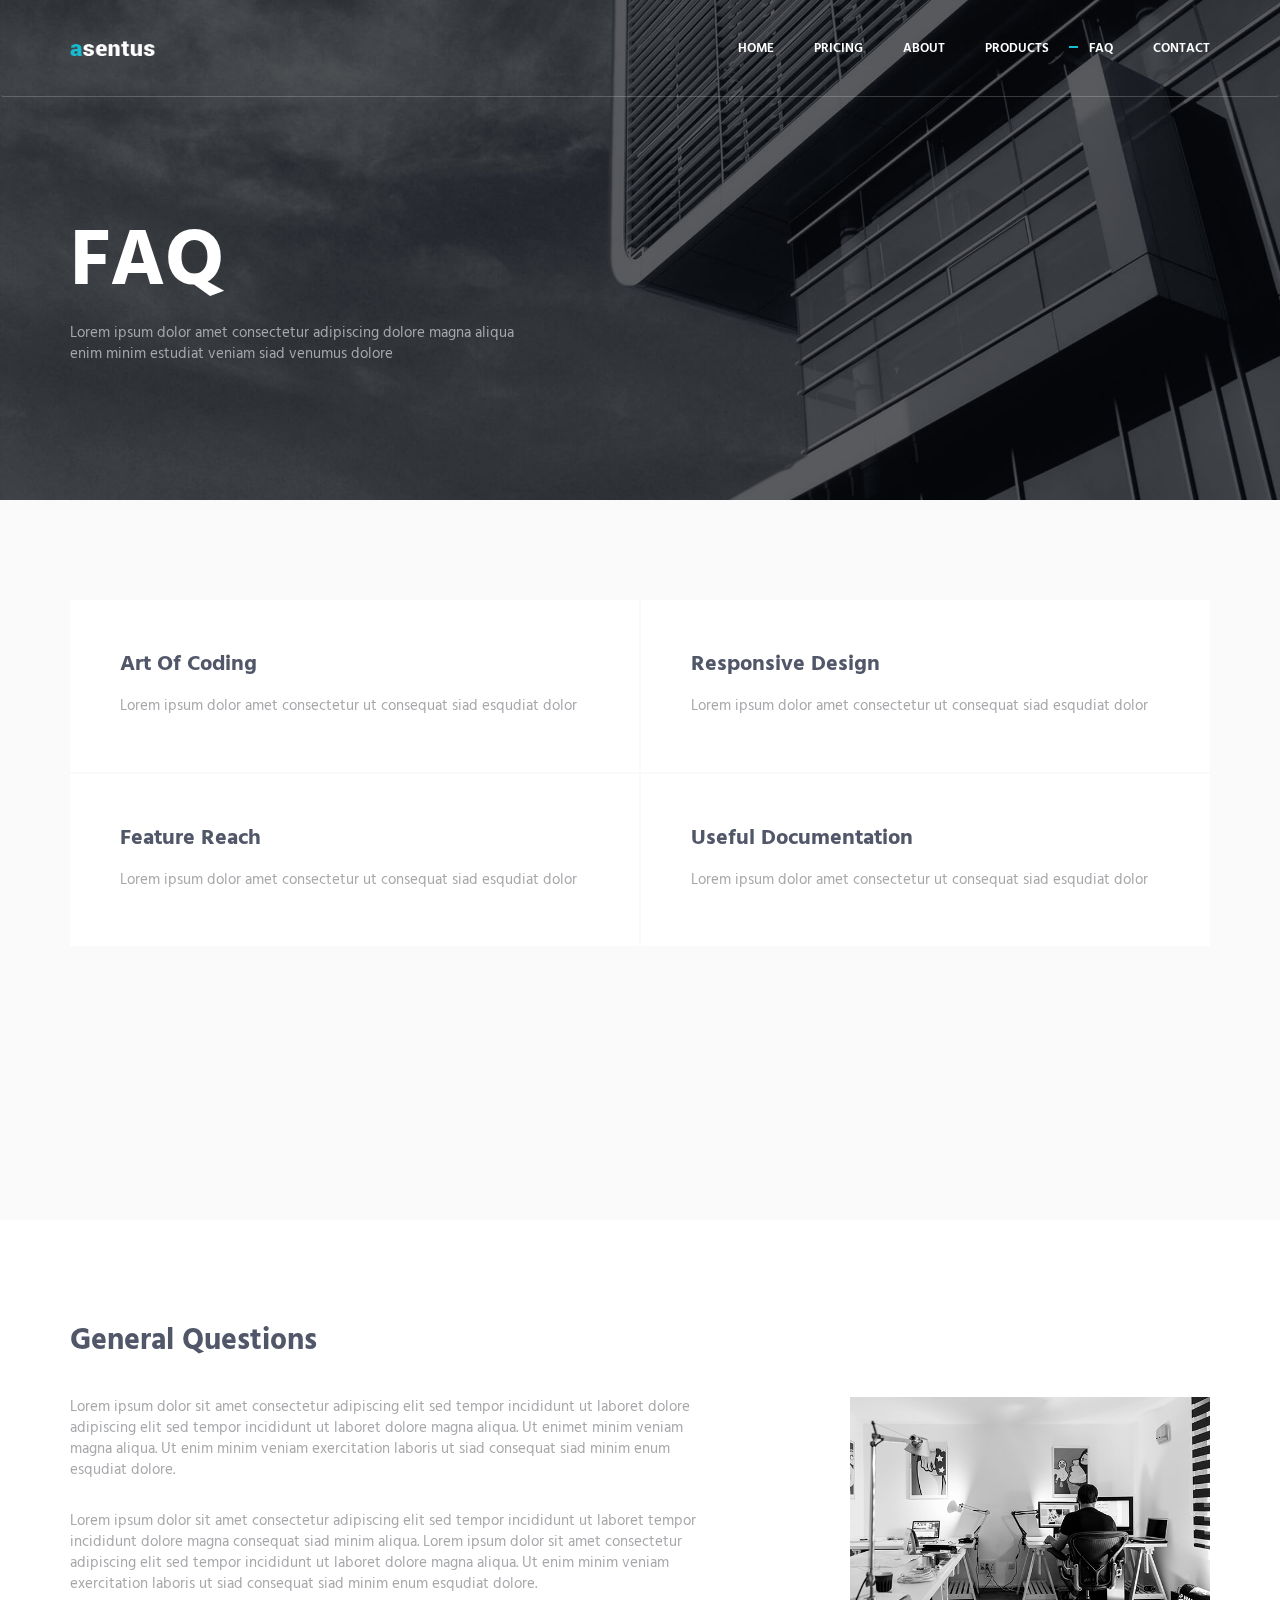
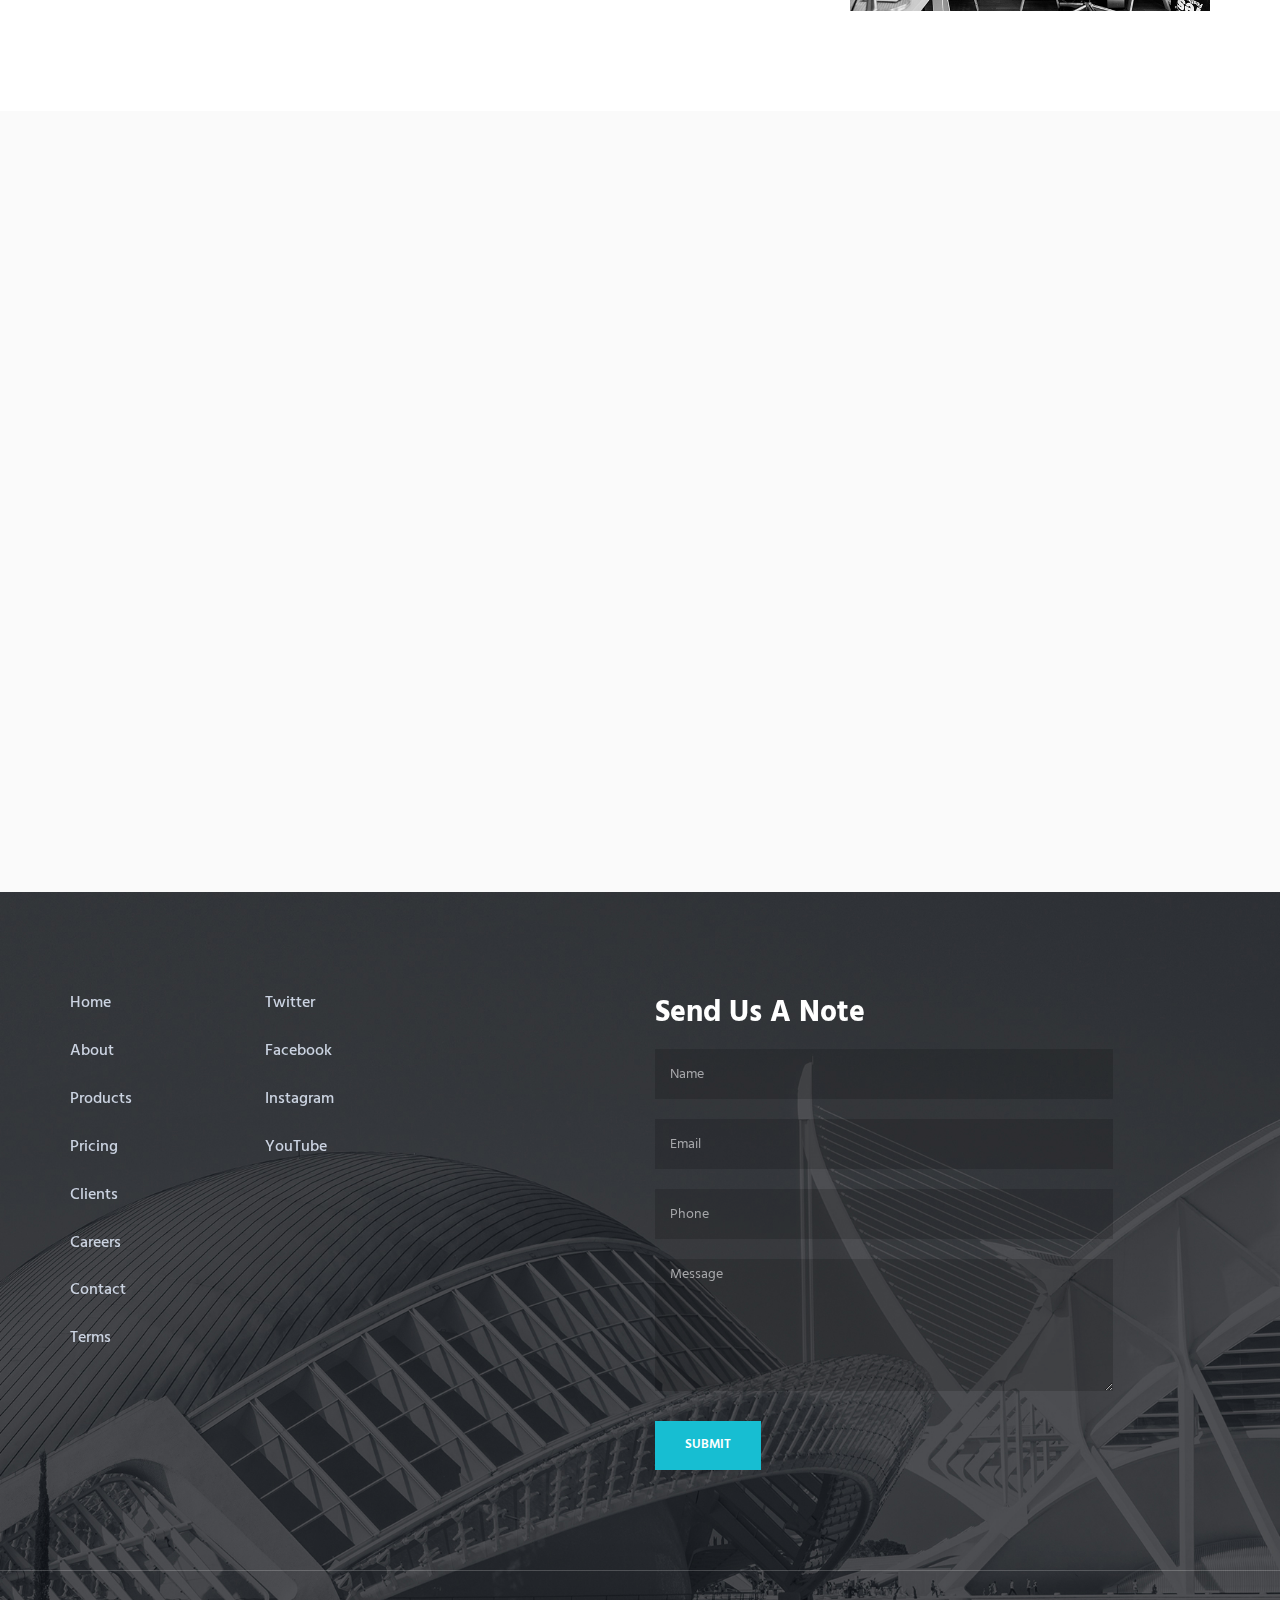
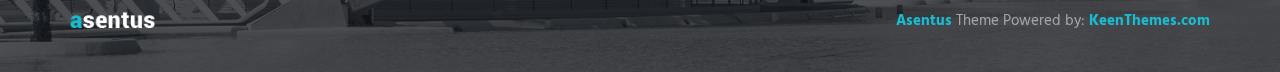
<file: faq.html>
<!DOCTYPE html>
<!-- ==============================
    Project:        Metronic "Asentus" Frontend Freebie - Responsive HTML Template Based On Twitter Bootstrap 3.3.4
    Version:        1.0
    Author:         KeenThemes
    Primary use:    Corporate, Business Themes.
    Email:          support@keenthemes.com
    Follow:         http://www.twitter.com/keenthemes
    Like:           http://www.facebook.com/keenthemes
    Website:        http://www.keenthemes.com
    Premium:        Premium Metronic Admin Theme: http://themeforest.net/item/metronic-responsive-admin-dashboard-template/4021469?ref=keenthemes
================================== -->
<html lang="en" class="no-js">
    <!-- BEGIN HEAD -->
    <head>
        <meta charset="utf-8"/>
        <title>Metronic "Asentus" Frontend Freebie</title>
        <meta http-equiv="X-UA-Compatible" content="IE=edge">
        <meta content="width=device-width, initial-scale=1" name="viewport"/>
        <meta content="" name="description"/>
        <meta content="" name="author"/>

        <!-- GLOBAL MANDATORY STYLES -->
        <link href="http://fonts.googleapis.com/css?family=Hind:300,400,500,600,700" rel="stylesheet" type="text/css">
        <link href="vendor/simple-line-icons/simple-line-icons.min.css" rel="stylesheet" type="text/css"/>
        <link href="vendor/bootstrap/css/bootstrap.min.css" rel="stylesheet" type="text/css"/>

        <!-- PAGE LEVEL PLUGIN STYLES -->
        <link href="css/animate.css" rel="stylesheet">

        <!-- THEME STYLES -->
        <link href="css/layout.min.css" rel="stylesheet" type="text/css"/>

        <!-- Favicon -->
        <link rel="shortcut icon" href="favicon.ico"/>
    </head>
    <!-- END HEAD -->

    <!-- BODY -->
    <body>

        <!--========== HEADER ==========-->
        <header class="header navbar-fixed-top">
            <!-- Navbar -->
            <nav class="navbar" role="navigation">
                <div class="container">
                    <!-- Brand and toggle get grouped for better mobile display -->
                    <div class="menu-container">
                        <button type="button" class="navbar-toggle" data-toggle="collapse" data-target=".nav-collapse">
                            <span class="sr-only">Toggle navigation</span>
                            <span class="toggle-icon"></span>
                        </button>

                        <!-- Logo -->
                        <div class="logo">
                            <a class="logo-wrap" href="index.html">
                                <img class="logo-img logo-img-main" src="img/logo.png" alt="Asentus Logo">
                                <img class="logo-img logo-img-active" src="img/logo-dark.png" alt="Asentus Logo">
                            </a>
                        </div>
                        <!-- End Logo -->
                    </div>

                    <!-- Collect the nav links, forms, and other content for toggling -->
                    <div class="collapse navbar-collapse nav-collapse">
                        <div class="menu-container">
                            <ul class="navbar-nav navbar-nav-right">
                                <li class="nav-item"><a class="nav-item-child nav-item-hover" href="index.html">Home</a></li>
                                <li class="nav-item"><a class="nav-item-child nav-item-hover" href="pricing.html">Pricing</a></li>
                                <li class="nav-item"><a class="nav-item-child nav-item-hover" href="about.html">About</a></li>
                                <li class="nav-item"><a class="nav-item-child nav-item-hover" href="products.html">Products</a></li>
                                <li class="nav-item"><a class="nav-item-child nav-item-hover active" href="faq.html">FAQ</a></li>
                                <li class="nav-item"><a class="nav-item-child nav-item-hover" href="contact.html">Contact</a></li>
                            </ul>
                        </div>
                    </div>
                    <!-- End Navbar Collapse -->
                </div>
            </nav>
            <!-- Navbar -->
        </header>
        <!--========== END HEADER ==========-->

        <!--========== PARALLAX ==========-->
        <div class="parallax-window" data-parallax="scroll" data-image-src="img/1920x1080/01.jpg">
            <div class="parallax-content container">
                <h1 class="carousel-title">FAQ</h1>
                <p>Lorem ipsum dolor amet consectetur adipiscing dolore magna aliqua <br/> enim minim estudiat veniam siad venumus dolore</p>
            </div>
        </div>
        <!--========== PARALLAX ==========-->

        <!--========== PAGE LAYOUT ==========-->
        <!-- Service -->
        <div class="bg-color-sky-light" data-auto-height="true">
            <div class="content-lg container">
                <div class="row row-space-1 margin-b-2">
                    <div class="col-sm-6 sm-margin-b-2">
                        <div class="wow fadeInLeft" data-wow-duration=".3" data-wow-delay=".2s">
                            <div class="service" data-height="height">
                                <h3>Art Of Coding</h3>
                                <p class="margin-b-5">Lorem ipsum dolor amet consectetur ut consequat siad esqudiat dolor</p>
                                <a href="#" class="content-wrapper-link"></a>    
                            </div>
                        </div>
                    </div>
                    <div class="col-sm-6">
                        <div class="wow fadeInLeft" data-wow-duration=".3" data-wow-delay=".1s">
                            <div class="service" data-height="height">
                                <h3>Responsive Design</h3>
                                <p class="margin-b-5">Lorem ipsum dolor amet consectetur ut consequat siad esqudiat dolor</p>
                                <a href="#" class="content-wrapper-link"></a>    
                            </div>
                        </div>
                    </div>
                </div>
                <!--// end row -->

                <div class="row row-space-1 margin-b-2">
                    <div class="col-sm-6 sm-margin-b-2">
                        <div class="wow fadeInLeft" data-wow-duration=".3" data-wow-delay=".3s">
                            <div class="service" data-height="height">
                                <h3>Feature Reach</h3>
                                <p class="margin-b-5">Lorem ipsum dolor amet consectetur ut consequat siad esqudiat dolor</p>
                                <a href="#" class="content-wrapper-link"></a>    
                            </div>
                        </div>
                    </div>
                    <div class="col-sm-6">
                        <div class="wow fadeInLeft" data-wow-duration=".3" data-wow-delay=".2s">
                            <div class="service" data-height="height">
                                <h3>Useful Documentation</h3>
                                <p class="margin-b-5">Lorem ipsum dolor amet consectetur ut consequat siad esqudiat dolor</p>
                                <a href="#" class="content-wrapper-link"></a>    
                            </div>
                        </div>
                    </div>
                </div>
                <!--// end row -->

                <div class="row row-space-1">
                    <div class="col-sm-6 sm-margin-b-2">
                        <div class="wow fadeInLeft" data-wow-duration=".3" data-wow-delay=".4s">
                            <div class="service" data-height="height">
                                <h3>Fast Delivery</h3>
                                <p class="margin-b-5">Lorem ipsum dolor amet consectetur ut consequat siad esqudiat dolor</p>
                                <a href="#" class="content-wrapper-link"></a>    
                            </div>
                        </div>
                    </div>
                    <div class="col-sm-6">
                        <div class="wow fadeInLeft" data-wow-duration=".3" data-wow-delay=".3s">
                            <div class="service" data-height="height">
                                <h3>Free Plugins</h3>
                                <p class="margin-b-5">Lorem ipsum dolor amet consectetur ut consequat siad esqudiat dolor</p>
                                <a href="#" class="content-wrapper-link"></a>    
                            </div>
                        </div>
                    </div>
                </div>
                <!--// end row -->
            </div>
        </div>
        <!-- End Service -->

        <!-- General Questions -->
        <div class="content-lg container">
            <div class="row margin-b-20">
                <div class="col-sm-6">
                    <h2>General Questions</h2>
                </div>
            </div>
            <!--// end row -->

            <div class="row">
                <div class="col-sm-7 sm-margin-b-50">
                    <div class="margin-b-30">
                        <p>Lorem ipsum dolor sit amet consectetur adipiscing elit sed tempor incididunt ut laboret dolore adipiscing elit sed tempor incididunt ut laboret dolore magna aliqua. Ut enimet minim veniam magna aliqua. Ut enim minim veniam exercitation laboris ut siad consequat siad minim enum esqudiat dolore.</p>
                    </div>
                    <p>Lorem ipsum dolor sit amet consectetur adipiscing elit sed tempor incididunt ut laboret tempor incididunt dolore magna consequat siad minim aliqua. Lorem ipsum dolor sit amet consectetur adipiscing elit sed tempor incididunt ut laboret dolore magna aliqua. Ut enim minim veniam exercitation laboris ut siad consequat siad minim enum esqudiat dolore.</p>
                </div>
                <div class="col-sm-4 col-sm-offset-1">
                    <img class="img-responsive" src="img/640x380/01.jpg" alt="Our Office">
                </div>
            </div>
            <!--// end row -->
        </div>
        <!-- End General Questions -->

        <!-- Pricing -->
        <div class="bg-color-sky-light">
            <div class="content-lg container">
                <div class="row row-space-1">
                    <div class="col-sm-4 sm-margin-b-2">
                        <div class="wow fadeInLeft" data-wow-duration=".3" data-wow-delay=".1s">
                            <!-- Pricing -->
                            <div class="pricing">
                                <div class="margin-b-30">
                                    <i class="pricing-icon icon-chemistry"></i>
                                    <h3>Starter Kit <span> - $</span> 49</h3>
                                    <p>Lorem ipsum dolor amet consectetur ut consequat siad esqudiat dolor</p>
                                </div>
                                <ul class="list-unstyled pricing-list margin-b-50">
                                    <li class="pricing-list-item">Basic Features</li>
                                    <li class="pricing-list-item">Up to 5 products</li>
                                    <li class="pricing-list-item">50 Users Panels</li>
                                </ul>
                                <a href="pricing.html" class="btn-theme btn-theme-sm btn-default-bg text-uppercase">Choose</a>
                            </div>
                            <!-- End Pricing -->
                        </div>
                    </div>
                    <div class="col-sm-4 sm-margin-b-2">
                        <div class="wow fadeInUp" data-wow-duration=".3" data-wow-delay=".2s">
                            <!-- Pricing -->
                            <div class="pricing pricing-active">
                                <div class="margin-b-30">
                                    <i class="pricing-icon icon-badge"></i>
                                    <h3>Professional <span> - $</span> 149</h3>
                                    <p>Lorem ipsum dolor amet consectetur ut consequat siad esqudiat dolor</p>
                                </div>
                                <ul class="list-unstyled pricing-list margin-b-50">
                                    <li class="pricing-list-item">Basic Features</li>
                                    <li class="pricing-list-item">Up to 100 products</li>
                                    <li class="pricing-list-item">100 Users Panels</li>
                                </ul>
                                <a href="pricing.html" class="btn-theme btn-theme-sm btn-default-bg text-uppercase">Choose</a>
                            </div>
                            <!-- End Pricing -->
                        </div>
                    </div>
                    <div class="col-sm-4">
                        <div class="wow fadeInRight" data-wow-duration=".3" data-wow-delay=".1s">
                            <!-- Pricing -->
                            <div class="pricing">
                                <div class="margin-b-30">
                                    <i class="pricing-icon icon-shield"></i>
                                    <h3>Advanced <span> - $</span> 249</h3>
                                    <p>Lorem ipsum dolor amet consectetur ut consequat siad esqudiat dolor</p>
                                </div>
                                <ul class="list-unstyled pricing-list margin-b-50">
                                    <li class="pricing-list-item">Extended Features</li>
                                    <li class="pricing-list-item">Unlimited products</li>
                                    <li class="pricing-list-item">Unlimited Users Panels</li>
                                </ul>
                                <a href="pricing.html" class="btn-theme btn-theme-sm btn-default-bg text-uppercase">Choose</a>
                            </div>
                            <!-- End Pricing -->
                        </div>
                    </div>
                </div>
                <!--// end row -->
            </div>
        </div>
        <!-- End Pricing -->
        <!--========== END PAGE LAYOUT ==========-->

        <!--========== FOOTER ==========-->
        <footer class="footer">
            <!-- Links -->
            <div class="footer-seperator">
                <div class="content-lg container">
                    <div class="row">
                        <div class="col-sm-2 sm-margin-b-50">
                            <!-- List -->
                            <ul class="list-unstyled footer-list">
                                <li class="footer-list-item"><a class="footer-list-link" href="#">Home</a></li>
                                <li class="footer-list-item"><a class="footer-list-link" href="#">About</a></li>
                                <li class="footer-list-item"><a class="footer-list-link" href="#">Products</a></li>
                                <li class="footer-list-item"><a class="footer-list-link" href="#">Pricing</a></li>
                                <li class="footer-list-item"><a class="footer-list-link" href="#">Clients</a></li>
                                <li class="footer-list-item"><a class="footer-list-link" href="#">Careers</a></li>
                                <li class="footer-list-item"><a class="footer-list-link" href="#">Contact</a></li>
                                <li class="footer-list-item"><a class="footer-list-link" href="#">Terms</a></li>
                            </ul>
                            <!-- End List -->
                        </div>
                        <div class="col-sm-4 sm-margin-b-30">
                            <!-- List -->
                            <ul class="list-unstyled footer-list">
                                <li class="footer-list-item"><a class="footer-list-link" href="#">Twitter</a></li>
                                <li class="footer-list-item"><a class="footer-list-link" href="#">Facebook</a></li>
                                <li class="footer-list-item"><a class="footer-list-link" href="#">Instagram</a></li>
                                <li class="footer-list-item"><a class="footer-list-link" href="#">YouTube</a></li>
                            </ul>
                            <!-- End List -->
                        </div>
                        <div class="col-sm-5 sm-margin-b-30">
                            <h2 class="color-white">Send Us A Note</h2>
                            <input type="text" class="form-control footer-input margin-b-20" placeholder="Name" required>
                            <input type="email" class="form-control footer-input margin-b-20" placeholder="Email" required>
                            <input type="text" class="form-control footer-input margin-b-20" placeholder="Phone" required>
                            <textarea class="form-control footer-input margin-b-30" rows="6" placeholder="Message" required></textarea>
                            <button type="submit" class="btn-theme btn-theme-sm btn-base-bg text-uppercase">Submit</button>
                        </div>
                    </div>
                    <!--// end row -->
                </div>
            </div>
            <!-- End Links -->

            <!-- Copyright -->
            <div class="content container">
                <div class="row">
                    <div class="col-xs-6">
                        <img class="footer-logo" src="img/logo.png" alt="Asentus Logo">
                    </div>
                    <div class="col-xs-6 text-right">
                        <p class="margin-b-0"><a class="color-base fweight-700" href="http://keenthemes.com/preview/asentus/">Asentus</a> Theme Powered by: <a class="color-base fweight-700" href="http://www.keenthemes.com/">KeenThemes.com</a></p>
                    </div>
                </div>
                <!--// end row -->
            </div>
            <!-- End Copyright -->
        </footer>
        <!--========== END FOOTER ==========-->

        <!-- Back To Top -->
        <a href="javascript:void(0);" class="js-back-to-top back-to-top">Top</a>

        <!-- JAVASCRIPTS(Load javascripts at bottom, this will reduce page load time) -->
        <!-- CORE PLUGINS -->
        <script src="vendor/jquery.min.js" type="text/javascript"></script>
        <script src="vendor/jquery-migrate.min.js" type="text/javascript"></script>
        <script src="vendor/bootstrap/js/bootstrap.min.js" type="text/javascript"></script>

        <!-- PAGE LEVEL PLUGINS -->
        <script src="vendor/jquery.easing.js" type="text/javascript"></script>
        <script src="vendor/jquery.back-to-top.js" type="text/javascript"></script>
        <script src="vendor/jquery.smooth-scroll.js" type="text/javascript"></script>
        <script src="vendor/jquery.wow.min.js" type="text/javascript"></script>
        <script src="vendor/jquery.parallax.min.js" type="text/javascript"></script>

        <!-- PAGE LEVEL SCRIPTS -->
        <script src="js/layout.min.js" type="text/javascript"></script>
        <script src="js/components/wow.min.js" type="text/javascript"></script>

    </body>
    <!-- END BODY -->
</html>
</file>
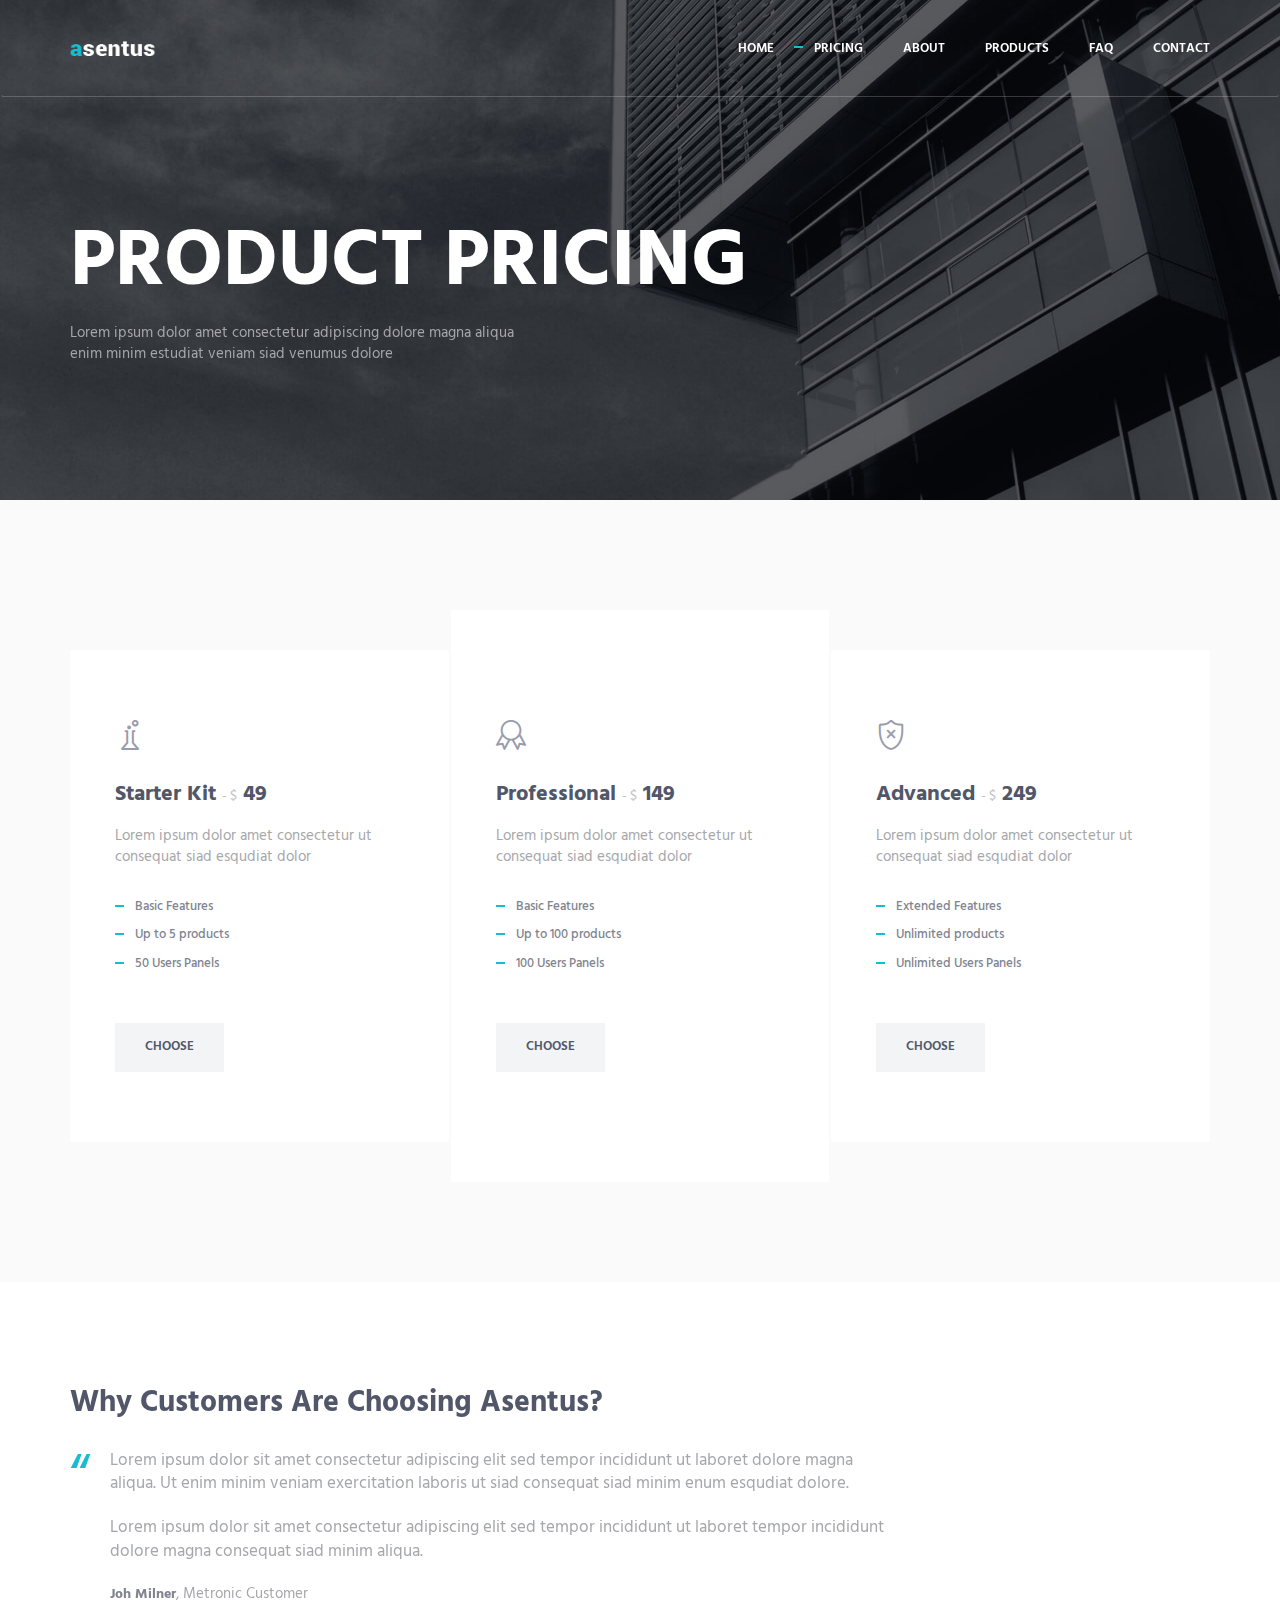
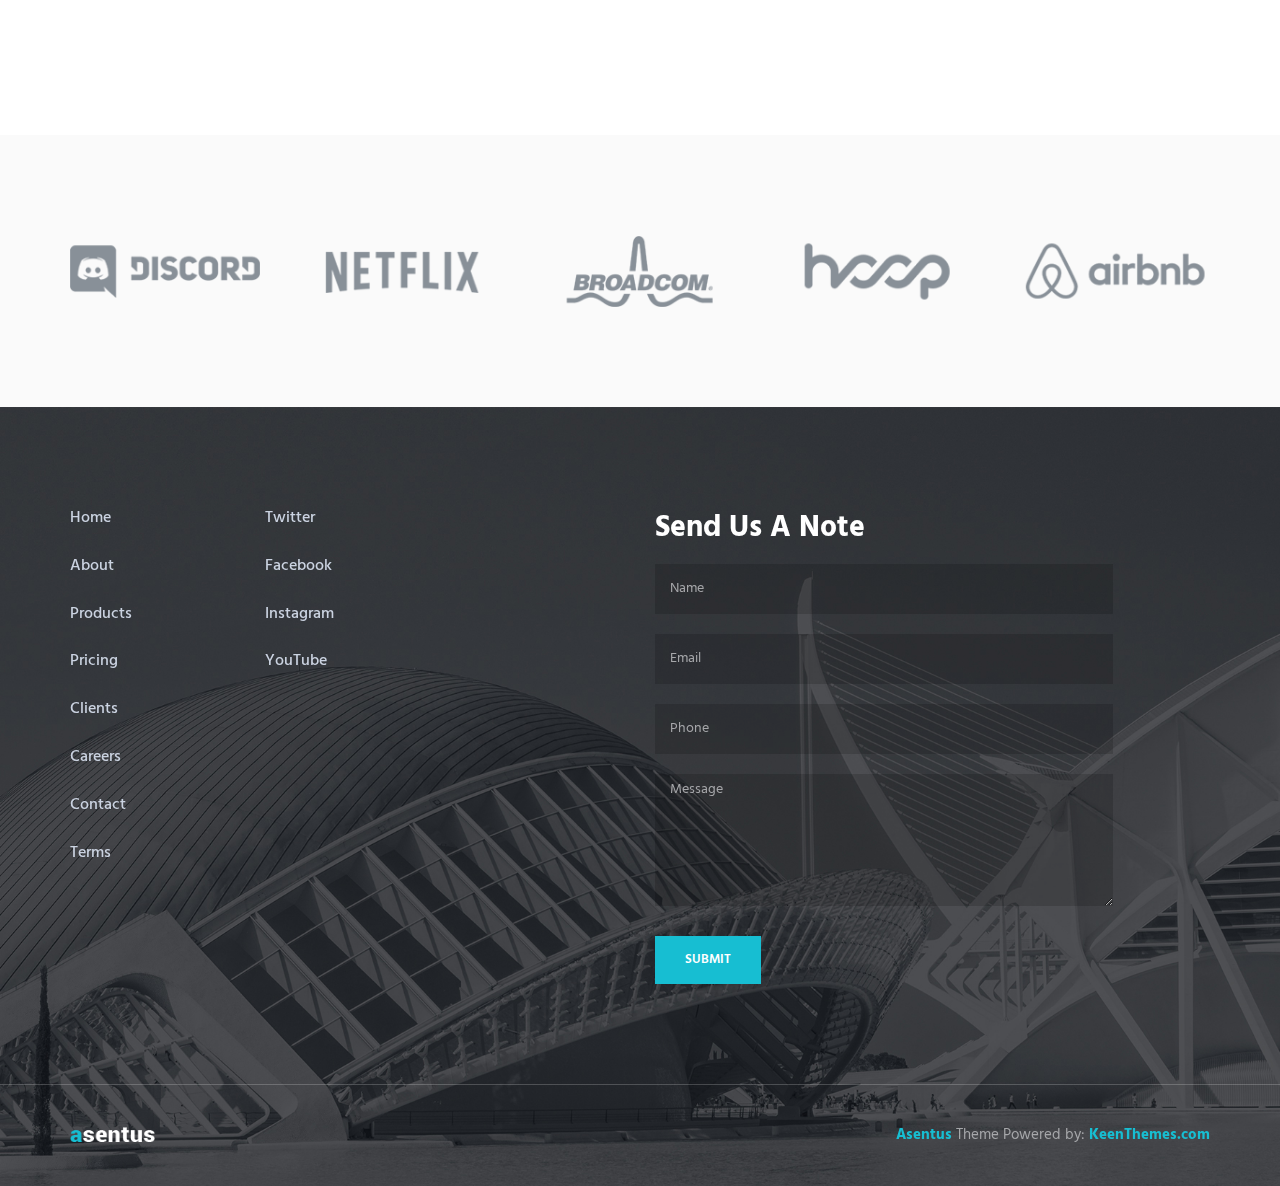
<file: pricing.html>
<!DOCTYPE html>
<!-- ==============================
    Project:        Metronic "Asentus" Frontend Freebie - Responsive HTML Template Based On Twitter Bootstrap 3.3.4
    Version:        1.0
    Author:         KeenThemes
    Primary use:    Corporate, Business Themes.
    Email:          support@keenthemes.com
    Follow:         http://www.twitter.com/keenthemes
    Like:           http://www.facebook.com/keenthemes
    Website:        http://www.keenthemes.com
    Premium:        Premium Metronic Admin Theme: http://themeforest.net/item/metronic-responsive-admin-dashboard-template/4021469?ref=keenthemes
================================== -->
<html lang="en" class="no-js">
    <!-- BEGIN HEAD -->
    <head>
        <meta charset="utf-8"/>
        <title>Metronic "Asentus" Frontend Freebie</title>
        <meta http-equiv="X-UA-Compatible" content="IE=edge">
        <meta content="width=device-width, initial-scale=1" name="viewport"/>
        <meta content="" name="description"/>
        <meta content="" name="author"/>

        <!-- GLOBAL MANDATORY STYLES -->
        <link href="http://fonts.googleapis.com/css?family=Hind:300,400,500,600,700" rel="stylesheet" type="text/css">
        <link href="vendor/simple-line-icons/simple-line-icons.min.css" rel="stylesheet" type="text/css"/>
        <link href="vendor/bootstrap/css/bootstrap.min.css" rel="stylesheet" type="text/css"/>

        <!-- PAGE LEVEL PLUGIN STYLES -->
        <link href="css/animate.css" rel="stylesheet">
        <link href="vendor/swiper/css/swiper.min.css" rel="stylesheet" type="text/css"/>

        <!-- THEME STYLES -->
        <link href="css/layout.min.css" rel="stylesheet" type="text/css"/>

        <!-- Favicon -->
        <link rel="shortcut icon" href="favicon.ico"/>
    </head>
    <!-- END HEAD -->

    <!-- BODY -->
    <body>

        <!--========== HEADER ==========-->
        <header class="header navbar-fixed-top">
            <!-- Navbar -->
            <nav class="navbar" role="navigation">
                <div class="container">
                    <!-- Brand and toggle get grouped for better mobile display -->
                    <div class="menu-container">
                        <button type="button" class="navbar-toggle" data-toggle="collapse" data-target=".nav-collapse">
                            <span class="sr-only">Toggle navigation</span>
                            <span class="toggle-icon"></span>
                        </button>

                        <!-- Logo -->
                        <div class="logo">
                            <a class="logo-wrap" href="index.html">
                                <img class="logo-img logo-img-main" src="img/logo.png" alt="Asentus Logo">
                                <img class="logo-img logo-img-active" src="img/logo-dark.png" alt="Asentus Logo">
                            </a>
                        </div>
                        <!-- End Logo -->
                    </div>

                    <!-- Collect the nav links, forms, and other content for toggling -->
                    <div class="collapse navbar-collapse nav-collapse">
                        <div class="menu-container">
                            <ul class="navbar-nav navbar-nav-right">
                                <li class="nav-item"><a class="nav-item-child nav-item-hover" href="index.html">Home</a></li>
                                <li class="nav-item"><a class="nav-item-child nav-item-hover active" href="pricing.html">Pricing</a></li>
                                <li class="nav-item"><a class="nav-item-child nav-item-hover" href="about.html">About</a></li>
                                <li class="nav-item"><a class="nav-item-child nav-item-hover" href="products.html">Products</a></li>
                                <li class="nav-item"><a class="nav-item-child nav-item-hover" href="faq.html">FAQ</a></li>
                                <li class="nav-item"><a class="nav-item-child nav-item-hover" href="contact.html">Contact</a></li>
                            </ul>
                        </div>
                    </div>
                    <!-- End Navbar Collapse -->
                </div>
            </nav>
            <!-- Navbar -->
        </header>
        <!--========== END HEADER ==========-->

        <!--========== PARALLAX ==========-->
        <div class="parallax-window" data-parallax="scroll" data-image-src="img/1920x1080/01.jpg">
            <div class="parallax-content container">
                <h1 class="carousel-title">Product Pricing</h1>
                <p>Lorem ipsum dolor amet consectetur adipiscing dolore magna aliqua <br/> enim minim estudiat veniam siad venumus dolore</p>
            </div>
        </div>
        <!--========== PARALLAX ==========-->

        <!--========== PAGE LAYOUT ==========-->
        <!-- Pricing -->
        <div class="bg-color-sky-light">
            <div class="content-lg container">
                <div class="row row-space-1">
                    <div class="col-sm-4 sm-margin-b-2">
                        <div class="wow fadeInLeft" data-wow-duration=".3" data-wow-delay=".1s">
                            <!-- Pricing -->
                            <div class="pricing">
                                <div class="margin-b-30">
                                    <i class="pricing-icon icon-chemistry"></i>
                                    <h3>Starter Kit <span> - $</span> 49</h3>
                                    <p>Lorem ipsum dolor amet consectetur ut consequat siad esqudiat dolor</p>
                                </div>
                                <ul class="list-unstyled pricing-list margin-b-50">
                                    <li class="pricing-list-item">Basic Features</li>
                                    <li class="pricing-list-item">Up to 5 products</li>
                                    <li class="pricing-list-item">50 Users Panels</li>
                                </ul>
                                <a href="pricing.html" class="btn-theme btn-theme-sm btn-default-bg text-uppercase">Choose</a>
                            </div>
                            <!-- End Pricing -->
                        </div>
                    </div>
                    <div class="col-sm-4 sm-margin-b-2">
                        <div class="wow fadeInUp" data-wow-duration=".3" data-wow-delay=".2s">
                            <!-- Pricing -->
                            <div class="pricing pricing-active">
                                <div class="margin-b-30">
                                    <i class="pricing-icon icon-badge"></i>
                                    <h3>Professional <span> - $</span> 149</h3>
                                    <p>Lorem ipsum dolor amet consectetur ut consequat siad esqudiat dolor</p>
                                </div>
                                <ul class="list-unstyled pricing-list margin-b-50">
                                    <li class="pricing-list-item">Basic Features</li>
                                    <li class="pricing-list-item">Up to 100 products</li>
                                    <li class="pricing-list-item">100 Users Panels</li>
                                </ul>
                                <a href="pricing.html" class="btn-theme btn-theme-sm btn-default-bg text-uppercase">Choose</a>
                            </div>
                            <!-- End Pricing -->
                        </div>
                    </div>
                    <div class="col-sm-4">
                        <div class="wow fadeInRight" data-wow-duration=".3" data-wow-delay=".1s">
                            <!-- Pricing -->
                            <div class="pricing">
                                <div class="margin-b-30">
                                    <i class="pricing-icon icon-shield"></i>
                                    <h3>Advanced <span> - $</span> 249</h3>
                                    <p>Lorem ipsum dolor amet consectetur ut consequat siad esqudiat dolor</p>
                                </div>
                                <ul class="list-unstyled pricing-list margin-b-50">
                                    <li class="pricing-list-item">Extended Features</li>
                                    <li class="pricing-list-item">Unlimited products</li>
                                    <li class="pricing-list-item">Unlimited Users Panels</li>
                                </ul>
                                <a href="pricing.html" class="btn-theme btn-theme-sm btn-default-bg text-uppercase">Choose</a>
                            </div>
                            <!-- End Pricing -->
                        </div>
                    </div>
                </div>
                <!--// end row -->
            </div>
        </div>
        <!-- End Pricing -->

        <!-- Testimonials -->
        <div class="content-lg container">
            <div class="row">
                <div class="col-sm-9">
                    <h2>Why Customers Are Choosing Asentus?</h2>

                    <!-- Swiper Testimonials -->
                    <div class="swiper-slider swiper-testimonials">
                        <!-- Swiper Wrapper -->
                        <div class="swiper-wrapper">
                            <div class="swiper-slide">
                                <blockquote class="blockquote">
                                    <div class="margin-b-20">
                                        Lorem ipsum dolor sit amet consectetur adipiscing elit sed tempor incididunt ut laboret dolore magna aliqua. Ut enim minim veniam exercitation laboris ut siad consequat siad minim enum esqudiat dolore.
                                    </div>
                                    <div class="margin-b-20">
                                        Lorem ipsum dolor sit amet consectetur adipiscing elit sed tempor incididunt ut laboret tempor incididunt dolore magna consequat siad minim aliqua.
                                    </div>
                                    <p><span class="fweight-700 color-link">Joh Milner</span>, Metronic Customer</p>
                                </blockquote>
                            </div>
                            <div class="swiper-slide">
                                <blockquote class="blockquote">
                                    <div class="margin-b-20">
                                        Duis aute irure dolor in reprehenderit in voluptate velit esse cillum dolore eu fugiat nulla pariatur. Excepteur sint occaecat cupidatat non proident, sunt in culpa qui officia deserunt mollit anim id est laborum.
                                    </div>
                                    <div class="margin-b-20">
                                        Ut enim ad minim veniam, quis nostrud exercitation ullamco laboris nisi ut aliquip ex ea commodo consequat.
                                    </div>
                                    <p><span class="fweight-700 color-link">Alex Clarson</span>, Metronic Customer</p>
                                </blockquote>
                            </div>
                        </div>
                        <!-- End Swiper Wrapper -->

                        <!-- Pagination -->
                        <div class="swiper-testimonials-pagination"></div>
                    </div>
                    <!-- End Swiper Testimonials -->
                </div>
            </div>
            <!--// end row -->
        </div>
        <!-- End Testimonials -->

        <!-- Clients -->
        <div class="bg-color-sky-light">
            <div class="content-lg container">
                <!-- Swiper Clients -->
                <div class="swiper-slider swiper-clients">
                    <!-- Swiper Wrapper -->
                    <div class="swiper-wrapper">
                        <div class="swiper-slide">
                            <img class="swiper-clients-img" src="img/clients/01.png" alt="Clients Logo">
                        </div>
                        <div class="swiper-slide">
                            <img class="swiper-clients-img" src="img/clients/02.png" alt="Clients Logo">
                        </div>
                        <div class="swiper-slide">
                            <img class="swiper-clients-img" src="img/clients/03.png" alt="Clients Logo">
                        </div>
                        <div class="swiper-slide">
                            <img class="swiper-clients-img" src="img/clients/04.png" alt="Clients Logo">
                        </div>
                        <div class="swiper-slide">
                            <img class="swiper-clients-img" src="img/clients/05.png" alt="Clients Logo">
                        </div>
                        <div class="swiper-slide">
                            <img class="swiper-clients-img" src="img/clients/06.png" alt="Clients Logo">
                        </div>
                    </div>
                    <!-- End Swiper Wrapper -->
                </div>
                <!-- End Swiper Clients -->
            </div>
        </div>
        <!-- End Clients -->
        <!--========== END PAGE LAYOUT ==========-->

        <!--========== FOOTER ==========-->
        <footer class="footer">
            <!-- Links -->
            <div class="footer-seperator">
                <div class="content-lg container">
                    <div class="row">
                        <div class="col-sm-2 sm-margin-b-50">
                            <!-- List -->
                            <ul class="list-unstyled footer-list">
                                <li class="footer-list-item"><a class="footer-list-link" href="#">Home</a></li>
                                <li class="footer-list-item"><a class="footer-list-link" href="#">About</a></li>
                                <li class="footer-list-item"><a class="footer-list-link" href="#">Products</a></li>
                                <li class="footer-list-item"><a class="footer-list-link" href="#">Pricing</a></li>
                                <li class="footer-list-item"><a class="footer-list-link" href="#">Clients</a></li>
                                <li class="footer-list-item"><a class="footer-list-link" href="#">Careers</a></li>
                                <li class="footer-list-item"><a class="footer-list-link" href="#">Contact</a></li>
                                <li class="footer-list-item"><a class="footer-list-link" href="#">Terms</a></li>
                            </ul>
                            <!-- End List -->
                        </div>
                        <div class="col-sm-4 sm-margin-b-30">
                            <!-- List -->
                            <ul class="list-unstyled footer-list">
                                <li class="footer-list-item"><a class="footer-list-link" href="#">Twitter</a></li>
                                <li class="footer-list-item"><a class="footer-list-link" href="#">Facebook</a></li>
                                <li class="footer-list-item"><a class="footer-list-link" href="#">Instagram</a></li>
                                <li class="footer-list-item"><a class="footer-list-link" href="#">YouTube</a></li>
                            </ul>
                            <!-- End List -->
                        </div>
                        <div class="col-sm-5 sm-margin-b-30">
                            <h2 class="color-white">Send Us A Note</h2>
                            <input type="text" class="form-control footer-input margin-b-20" placeholder="Name" required>
                            <input type="email" class="form-control footer-input margin-b-20" placeholder="Email" required>
                            <input type="text" class="form-control footer-input margin-b-20" placeholder="Phone" required>
                            <textarea class="form-control footer-input margin-b-30" rows="6" placeholder="Message" required></textarea>
                            <button type="submit" class="btn-theme btn-theme-sm btn-base-bg text-uppercase">Submit</button>
                        </div>
                    </div>
                    <!--// end row -->
                </div>
            </div>
            <!-- End Links -->

            <!-- Copyright -->
            <div class="content container">
                <div class="row">
                    <div class="col-xs-6">
                        <img class="footer-logo" src="img/logo.png" alt="Asentus Logo">
                    </div>
                    <div class="col-xs-6 text-right">
                        <p class="margin-b-0"><a class="color-base fweight-700" href="http://keenthemes.com/preview/asentus/">Asentus</a> Theme Powered by: <a class="color-base fweight-700" href="http://www.keenthemes.com/">KeenThemes.com</a></p>
                    </div>
                </div>
                <!--// end row -->
            </div>
            <!-- End Copyright -->
        </footer>
        <!--========== END FOOTER ==========-->

        <!-- Back To Top -->
        <a href="javascript:void(0);" class="js-back-to-top back-to-top">Top</a>

        <!-- JAVASCRIPTS(Load javascripts at bottom, this will reduce page load time) -->
        <!-- CORE PLUGINS -->
        <script src="vendor/jquery.min.js" type="text/javascript"></script>
        <script src="vendor/jquery-migrate.min.js" type="text/javascript"></script>
        <script src="vendor/bootstrap/js/bootstrap.min.js" type="text/javascript"></script>

        <!-- PAGE LEVEL PLUGINS -->
        <script src="vendor/jquery.easing.js" type="text/javascript"></script>
        <script src="vendor/jquery.back-to-top.js" type="text/javascript"></script>
        <script src="vendor/jquery.smooth-scroll.js" type="text/javascript"></script>
        <script src="vendor/jquery.wow.min.js" type="text/javascript"></script>
        <script src="vendor/jquery.parallax.min.js" type="text/javascript"></script>
        <script src="vendor/swiper/js/swiper.jquery.min.js" type="text/javascript"></script>

        <!-- PAGE LEVEL SCRIPTS -->
        <script src="js/layout.min.js" type="text/javascript"></script>
        <script src="js/components/wow.min.js" type="text/javascript"></script>
        <script src="js/components/swiper.min.js" type="text/javascript"></script>

    </body>
    <!-- END BODY -->
</html>
</file>
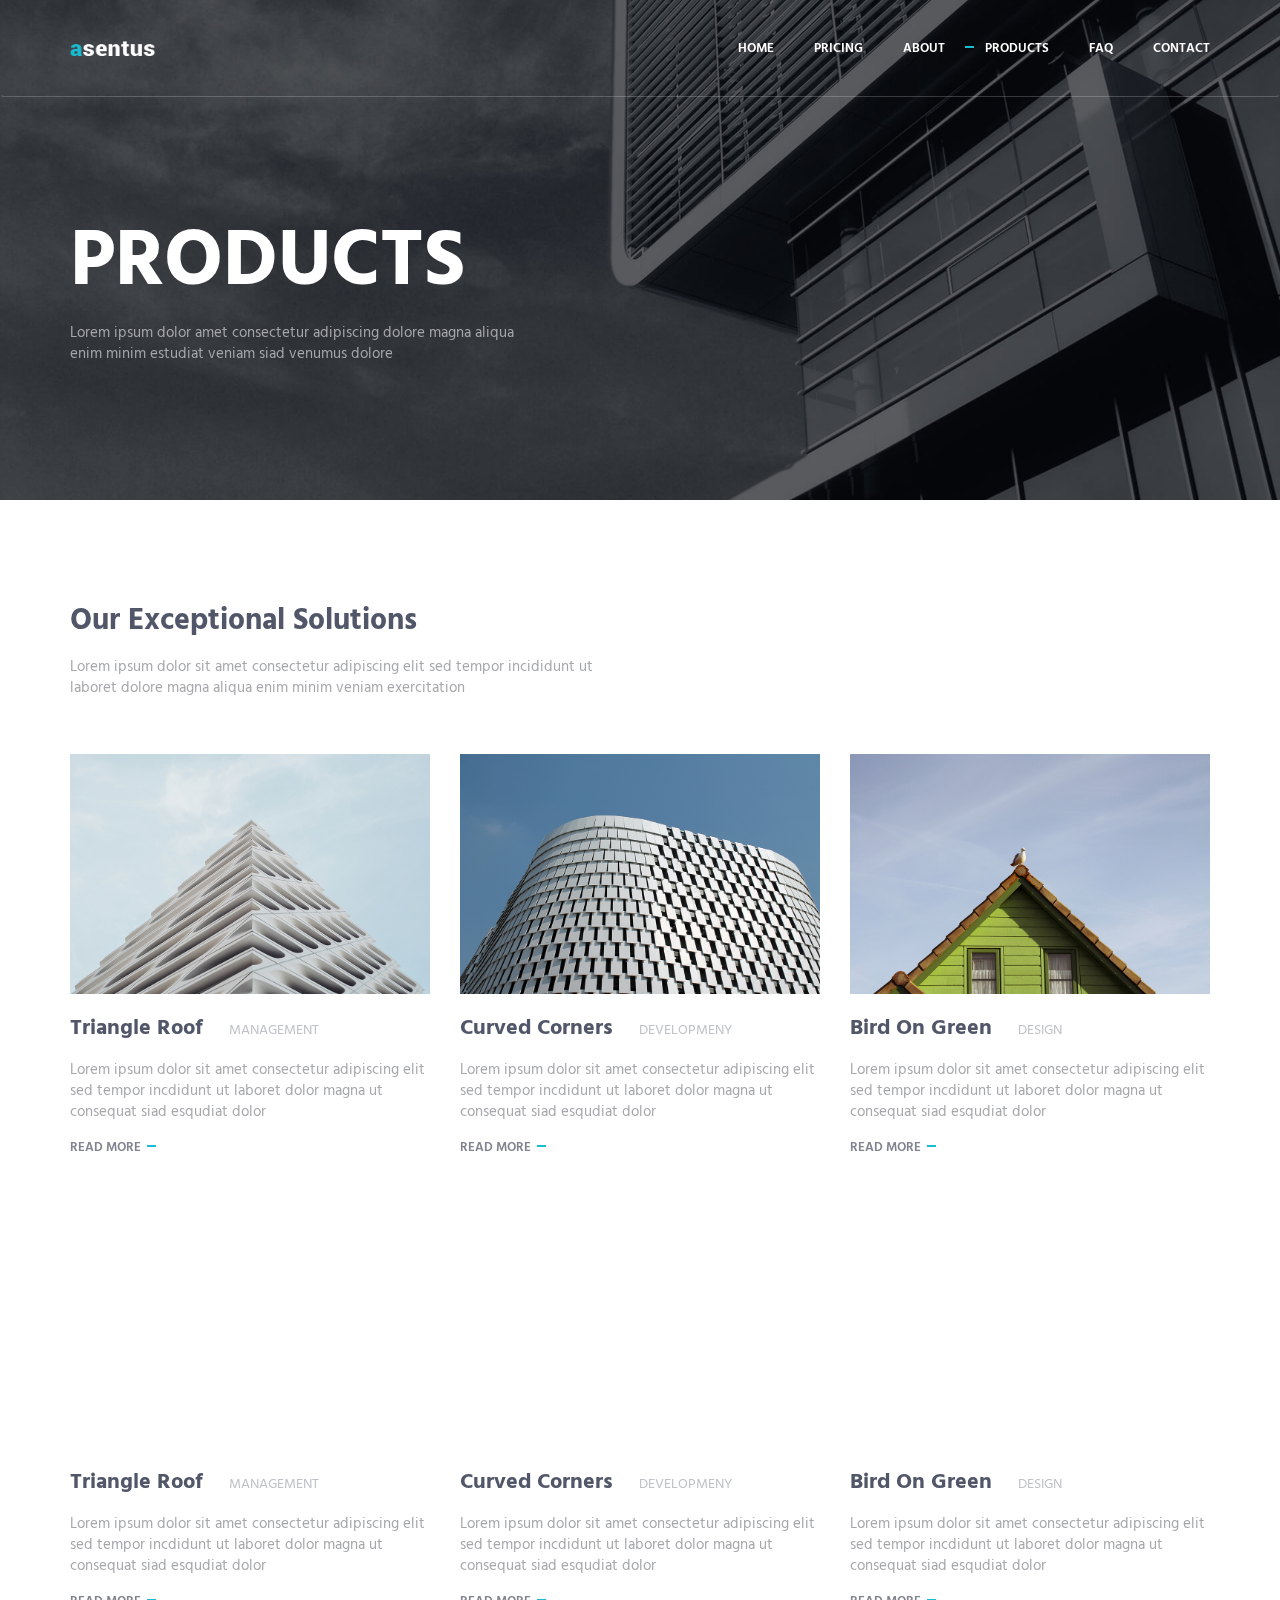
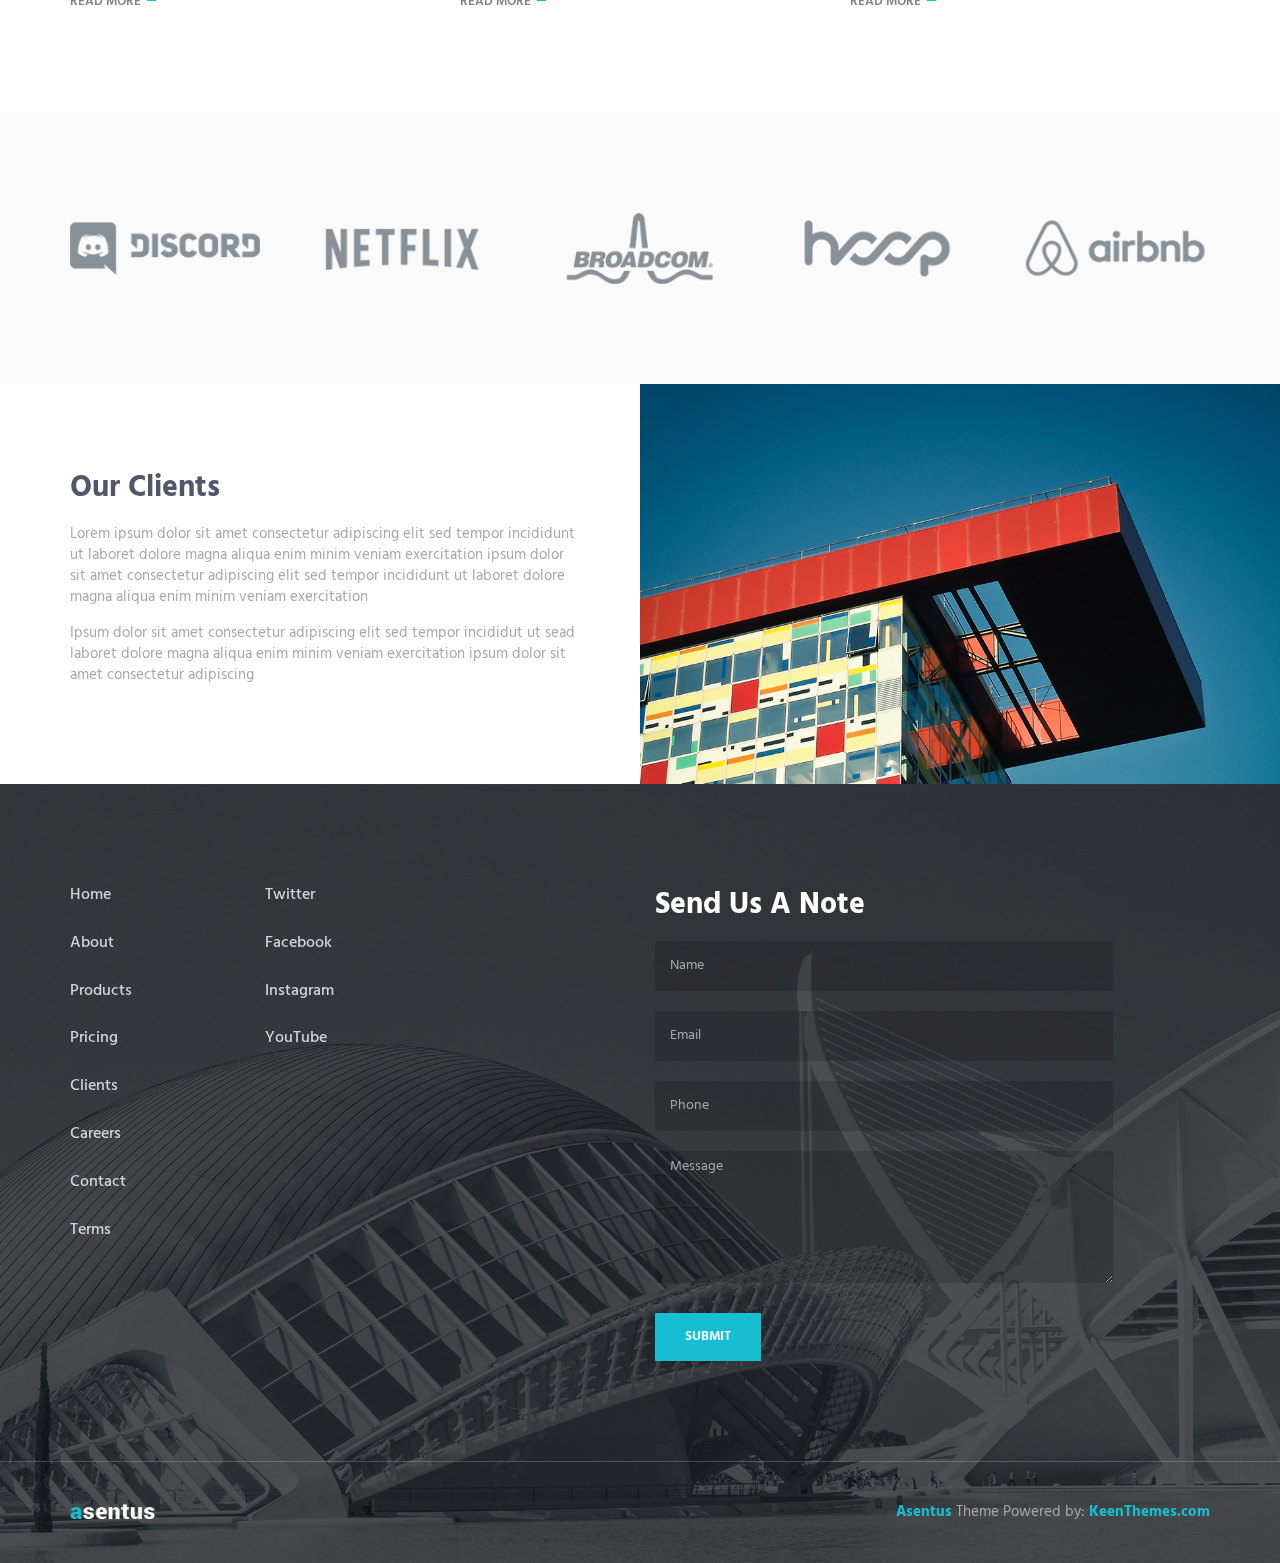
<file: products.html>
<!DOCTYPE html>
<!-- ==============================
    Project:        Metronic "Asentus" Frontend Freebie - Responsive HTML Template Based On Twitter Bootstrap 3.3.4
    Version:        1.0
    Author:         KeenThemes
    Primary use:    Corporate, Business Themes.
    Email:          support@keenthemes.com
    Follow:         http://www.twitter.com/keenthemes
    Like:           http://www.facebook.com/keenthemes
    Website:        http://www.keenthemes.com
    Premium:        Premium Metronic Admin Theme: http://themeforest.net/item/metronic-responsive-admin-dashboard-template/4021469?ref=keenthemes
================================== -->
<html lang="en" class="no-js">
    <!-- BEGIN HEAD -->
    <head>
        <meta charset="utf-8"/>
        <title>Metronic "Asentus" Frontend Freebie</title>
        <meta http-equiv="X-UA-Compatible" content="IE=edge">
        <meta content="width=device-width, initial-scale=1" name="viewport"/>
        <meta content="" name="description"/>
        <meta content="" name="author"/>

        <!-- GLOBAL MANDATORY STYLES -->
        <link href="http://fonts.googleapis.com/css?family=Hind:300,400,500,600,700" rel="stylesheet" type="text/css">
        <link href="vendor/simple-line-icons/simple-line-icons.min.css" rel="stylesheet" type="text/css"/>
        <link href="vendor/bootstrap/css/bootstrap.min.css" rel="stylesheet" type="text/css"/>

        <!-- PAGE LEVEL PLUGIN STYLES -->
        <link href="css/animate.css" rel="stylesheet">
        <link href="vendor/swiper/css/swiper.min.css" rel="stylesheet" type="text/css"/>

        <!-- THEME STYLES -->
        <link href="css/layout.min.css" rel="stylesheet" type="text/css"/>

        <!-- Favicon -->
        <link rel="shortcut icon" href="favicon.ico"/>
    </head>
    <!-- END HEAD -->

    <!-- BODY -->
    <body>

        <!--========== HEADER ==========-->
        <header class="header navbar-fixed-top">
            <!-- Navbar -->
            <nav class="navbar" role="navigation">
                <div class="container">
                    <!-- Brand and toggle get grouped for better mobile display -->
                    <div class="menu-container">
                        <button type="button" class="navbar-toggle" data-toggle="collapse" data-target=".nav-collapse">
                            <span class="sr-only">Toggle navigation</span>
                            <span class="toggle-icon"></span>
                        </button>

                        <!-- Logo -->
                        <div class="logo">
                            <a class="logo-wrap" href="index.html">
                                <img class="logo-img logo-img-main" src="img/logo.png" alt="Asentus Logo">
                                <img class="logo-img logo-img-active" src="img/logo-dark.png" alt="Asentus Logo">
                            </a>
                        </div>
                        <!-- End Logo -->
                    </div>

                    <!-- Collect the nav links, forms, and other content for toggling -->
                    <div class="collapse navbar-collapse nav-collapse">
                        <div class="menu-container">
                            <ul class="navbar-nav navbar-nav-right">
                                <li class="nav-item"><a class="nav-item-child nav-item-hover" href="index.html">Home</a></li>
                                <li class="nav-item"><a class="nav-item-child nav-item-hover" href="pricing.html">Pricing</a></li>
                                <li class="nav-item"><a class="nav-item-child nav-item-hover" href="about.html">About</a></li>
                                <li class="nav-item"><a class="nav-item-child nav-item-hover active" href="products.html">Products</a></li>
                                <li class="nav-item"><a class="nav-item-child nav-item-hover" href="faq.html">FAQ</a></li>
                                <li class="nav-item"><a class="nav-item-child nav-item-hover" href="contact.html">Contact</a></li>
                            </ul>
                        </div>
                    </div>
                    <!-- End Navbar Collapse -->
                </div>
            </nav>
            <!-- Navbar -->
        </header>
        <!--========== END HEADER ==========-->

        <!--========== PARALLAX ==========-->
        <div class="parallax-window" data-parallax="scroll" data-image-src="img/1920x1080/01.jpg">
            <div class="parallax-content container">
                <h1 class="carousel-title">Products</h1>
                <p>Lorem ipsum dolor amet consectetur adipiscing dolore magna aliqua <br/> enim minim estudiat veniam siad venumus dolore</p>
            </div>
        </div>
        <!--========== PARALLAX ==========-->

        <!--========== PAGE LAYOUT ==========-->
        <!-- Our Exceptional Solutions -->
        <div class="content-lg container">
            <div class="row margin-b-40">
                <div class="col-sm-6">
                    <h2>Our Exceptional Solutions</h2>
                    <p>Lorem ipsum dolor sit amet consectetur adipiscing elit sed tempor incididunt ut laboret dolore magna aliqua enim minim veniam exercitation</p>
                </div>
            </div>
            <!--// end row -->

            <div class="row margin-b-50">
                <!-- Our Exceptional Solutions -->
                <div class="col-sm-4 sm-margin-b-50">
                    <div class="margin-b-20">
                        <div class="wow zoomIn" data-wow-duration=".3" data-wow-delay=".1s">
                            <img class="img-responsive" src="img/970x647/01.jpg" alt="Our Exceptional Solutions Image">
                        </div>
                    </div>
                    <h3><a href="#">Triangle Roof</a> <span class="text-uppercase margin-l-20">Management</span></h3>
                    <p>Lorem ipsum dolor sit amet consectetur adipiscing elit sed tempor incdidunt ut laboret dolor magna ut consequat siad esqudiat dolor</p>
                    <a class="link" href="#">Read More</a>
                </div>
                <!-- End Our Exceptional Solutions -->

                <!-- Our Exceptional Solutions -->
                <div class="col-sm-4 sm-margin-b-50">
                    <div class="margin-b-20">
                        <div class="wow zoomIn" data-wow-duration=".3" data-wow-delay=".1s">
                            <img class="img-responsive" src="img/970x647/02.jpg" alt="Our Exceptional Solutions Image">
                        </div>
                    </div>
                    <h4><a href="#">Curved Corners</a> <span class="text-uppercase margin-l-20">Developmeny</span></h4>
                    <p>Lorem ipsum dolor sit amet consectetur adipiscing elit sed tempor incdidunt ut laboret dolor magna ut consequat siad esqudiat dolor</p>
                    <a class="link" href="#">Read More</a>
                </div>
                <!-- End Our Exceptional Solutions -->

                <!-- Our Exceptional Solutions -->
                <div class="col-sm-4 sm-margin-b-50">
                    <div class="margin-b-20">
                        <div class="wow zoomIn" data-wow-duration=".3" data-wow-delay=".1s">
                            <img class="img-responsive" src="img/970x647/03.jpg" alt="Our Exceptional Solutions Image">
                        </div>
                    </div>
                    <h4><a href="#">Bird On Green</a> <span class="text-uppercase margin-l-20">Design</span></h4>
                    <p>Lorem ipsum dolor sit amet consectetur adipiscing elit sed tempor incdidunt ut laboret dolor magna ut consequat siad esqudiat dolor</p>
                    <a class="link" href="#">Read More</a>
                </div>
                <!-- End Our Exceptional Solutions -->
            </div>
            <!--// end row -->

            <div class="row">
                <!-- Our Exceptional Solutions -->
                <div class="col-sm-4 sm-margin-b-50">
                    <div class="margin-b-20">
                        <div class="wow zoomIn" data-wow-duration=".3" data-wow-delay=".1s">
                            <img class="img-responsive" src="img/970x647/01.jpg" alt="Our Exceptional Solutions Image">
                        </div>
                    </div>
                    <h4><a href="#">Triangle Roof</a> <span class="text-uppercase margin-l-20">Management</span></h4>
                    <p>Lorem ipsum dolor sit amet consectetur adipiscing elit sed tempor incdidunt ut laboret dolor magna ut consequat siad esqudiat dolor</p>
                    <a class="link" href="#">Read More</a>
                </div>
                <!-- End Our Exceptional Solutions -->

                <!-- Our Exceptional Solutions -->
                <div class="col-sm-4 sm-margin-b-50">
                    <div class="margin-b-20">
                        <div class="wow zoomIn" data-wow-duration=".3" data-wow-delay=".1s">
                            <img class="img-responsive" src="img/970x647/02.jpg" alt="Our Exceptional Solutions Image">
                        </div>
                    </div>
                    <h4><a href="#">Curved Corners</a> <span class="text-uppercase margin-l-20">Developmeny</span></h4>
                    <p>Lorem ipsum dolor sit amet consectetur adipiscing elit sed tempor incdidunt ut laboret dolor magna ut consequat siad esqudiat dolor</p>
                    <a class="link" href="#">Read More</a>
                </div>
                <!-- End Our Exceptional Solutions -->

                <!-- Our Exceptional Solutions -->
                <div class="col-sm-4 sm-margin-b-50">
                    <div class="margin-b-20">
                        <div class="wow zoomIn" data-wow-duration=".3" data-wow-delay=".1s">
                            <img class="img-responsive" src="img/970x647/03.jpg" alt="Our Exceptional Solutions Image">
                        </div>
                    </div>
                    <h4><a href="#">Bird On Green</a> <span class="text-uppercase margin-l-20">Design</span></h4>
                    <p>Lorem ipsum dolor sit amet consectetur adipiscing elit sed tempor incdidunt ut laboret dolor magna ut consequat siad esqudiat dolor</p>
                    <a class="link" href="#">Read More</a>
                </div>
                <!-- End Our Exceptional Solutions -->
            </div>
            <!--// end row -->
        </div>
        <!-- End Our Exceptional Solutions -->

        <!-- Clients -->
        <div class="bg-color-sky-light">
            <div class="content-lg container">
                <!-- Swiper Clients -->
                <div class="swiper-slider swiper-clients">
                    <!-- Swiper Wrapper -->
                    <div class="swiper-wrapper">
                        <div class="swiper-slide">
                            <img class="swiper-clients-img" src="img/clients/01.png" alt="Clients Logo">
                        </div>
                        <div class="swiper-slide">
                            <img class="swiper-clients-img" src="img/clients/02.png" alt="Clients Logo">
                        </div>
                        <div class="swiper-slide">
                            <img class="swiper-clients-img" src="img/clients/03.png" alt="Clients Logo">
                        </div>
                        <div class="swiper-slide">
                            <img class="swiper-clients-img" src="img/clients/04.png" alt="Clients Logo">
                        </div>
                        <div class="swiper-slide">
                            <img class="swiper-clients-img" src="img/clients/05.png" alt="Clients Logo">
                        </div>
                        <div class="swiper-slide">
                            <img class="swiper-clients-img" src="img/clients/06.png" alt="Clients Logo">
                        </div>
                    </div>
                    <!-- End Swiper Wrapper -->
                </div>
                <!-- End Swiper Clients -->
            </div>
        </div>
        <!-- End Clients -->

        <!-- Promo Section -->
        <div class="promo-section overflow-h">
            <div class="container">
                <div class="clearfix">
                    <div class="ver-center">
                        <div class="ver-center-aligned">
                            <div class="promo-section-col">
                                <h2>Our Clients</h2>
                                <p>Lorem ipsum dolor sit amet consectetur adipiscing elit sed tempor incididunt ut laboret dolore magna aliqua enim minim veniam exercitation ipsum dolor sit amet consectetur adipiscing elit sed tempor incididunt ut laboret dolore magna aliqua enim minim veniam exercitation</p>
                                <p>Ipsum dolor sit amet consectetur adipiscing elit sed tempor incididut ut sead laboret dolore magna aliqua enim minim veniam exercitation ipsum dolor sit amet consectetur adipiscing</p>
                            </div>
                        </div>
                    </div>
                </div>
            </div>
            <div class="promo-section-img-right">
                <img class="img-responsive" src="img/970x970/01.jpg" alt="Content Image">
            </div>
        </div>
        <!-- End Promo Section -->
        <!--========== END PAGE LAYOUT ==========-->

        <!--========== FOOTER ==========-->
        <footer class="footer">
            <!-- Links -->
            <div class="footer-seperator">
                <div class="content-lg container">
                    <div class="row">
                        <div class="col-sm-2 sm-margin-b-50">
                            <!-- List -->
                            <ul class="list-unstyled footer-list">
                                <li class="footer-list-item"><a class="footer-list-link" href="#">Home</a></li>
                                <li class="footer-list-item"><a class="footer-list-link" href="#">About</a></li>
                                <li class="footer-list-item"><a class="footer-list-link" href="#">Products</a></li>
                                <li class="footer-list-item"><a class="footer-list-link" href="#">Pricing</a></li>
                                <li class="footer-list-item"><a class="footer-list-link" href="#">Clients</a></li>
                                <li class="footer-list-item"><a class="footer-list-link" href="#">Careers</a></li>
                                <li class="footer-list-item"><a class="footer-list-link" href="#">Contact</a></li>
                                <li class="footer-list-item"><a class="footer-list-link" href="#">Terms</a></li>
                            </ul>
                            <!-- End List -->
                        </div>
                        <div class="col-sm-4 sm-margin-b-30">
                            <!-- List -->
                            <ul class="list-unstyled footer-list">
                                <li class="footer-list-item"><a class="footer-list-link" href="#">Twitter</a></li>
                                <li class="footer-list-item"><a class="footer-list-link" href="#">Facebook</a></li>
                                <li class="footer-list-item"><a class="footer-list-link" href="#">Instagram</a></li>
                                <li class="footer-list-item"><a class="footer-list-link" href="#">YouTube</a></li>
                            </ul>
                            <!-- End List -->
                        </div>
                        <div class="col-sm-5 sm-margin-b-30">
                            <h2 class="color-white">Send Us A Note</h2>
                            <input type="text" class="form-control footer-input margin-b-20" placeholder="Name" required>
                            <input type="email" class="form-control footer-input margin-b-20" placeholder="Email" required>
                            <input type="text" class="form-control footer-input margin-b-20" placeholder="Phone" required>
                            <textarea class="form-control footer-input margin-b-30" rows="6" placeholder="Message" required></textarea>
                            <button type="submit" class="btn-theme btn-theme-sm btn-base-bg text-uppercase">Submit</button>
                        </div>
                    </div>
                    <!--// end row -->
                </div>
            </div>
            <!-- End Links -->

            <!-- Copyright -->
            <div class="content container">
                <div class="row">
                    <div class="col-xs-6">
                        <img class="footer-logo" src="img/logo.png" alt="Asentus Logo">
                    </div>
                    <div class="col-xs-6 text-right">
                        <p class="margin-b-0"><a class="color-base fweight-700" href="http://keenthemes.com/preview/asentus/">Asentus</a> Theme Powered by: <a class="color-base fweight-700" href="http://www.keenthemes.com/">KeenThemes.com</a></p>
                    </div>
                </div>
                <!--// end row -->
            </div>
            <!-- End Copyright -->
        </footer>
        <!--========== END FOOTER ==========-->

        <!-- Back To Top -->
        <a href="javascript:void(0);" class="js-back-to-top back-to-top">Top</a>

        <!-- JAVASCRIPTS(Load javascripts at bottom, this will reduce page load time) -->
        <!-- CORE PLUGINS -->
        <script src="vendor/jquery.min.js" type="text/javascript"></script>
        <script src="vendor/jquery-migrate.min.js" type="text/javascript"></script>
        <script src="vendor/bootstrap/js/bootstrap.min.js" type="text/javascript"></script>

        <!-- PAGE LEVEL PLUGINS -->
        <script src="vendor/jquery.easing.js" type="text/javascript"></script>
        <script src="vendor/jquery.back-to-top.js" type="text/javascript"></script>
        <script src="vendor/jquery.smooth-scroll.js" type="text/javascript"></script>
        <script src="vendor/jquery.wow.min.js" type="text/javascript"></script>
        <script src="vendor/jquery.parallax.min.js" type="text/javascript"></script>
        <script src="vendor/swiper/js/swiper.jquery.min.js" type="text/javascript"></script>

        <!-- PAGE LEVEL SCRIPTS -->
        <script src="js/layout.min.js" type="text/javascript"></script>
        <script src="js/components/wow.min.js" type="text/javascript"></script>
        <script src="js/components/swiper.min.js" type="text/javascript"></script>

    </body>
    <!-- END BODY -->
</html>
</file>
<file: css/layout.min.css>
@charset "UTF-8";.blockquote,.btn-theme,p{line-height:1.4}.btn-theme.active.focus,.btn-theme.active:focus,.btn-theme.focus,.btn-theme:active.focus,.btn-theme:active:focus,.btn-theme:focus,:active,:focus,a,a:active,a:focus,a:hover{outline:0}.btn-theme:hover,.service .service-element,.service .service-info,.service:hover .service-element,.service:hover .service-info{transition-duration:.3s;transition-property:all;transition-timing-function:cubic-bezier(.7,1,.7,1)}.blockquote,.header .nav-item-child,.link,a,body,em,h1,h2,h3,h4,h5,h6,li,li a,p,span{font-family:Hind,sans-serif}.back-to-top:focus,.back-to-top:hover,.btn-theme.focus,.btn-theme:focus,.btn-theme:hover,.content-wrapper-link,.header .logo-wrap:focus,.header .logo-wrap:hover,a:active,a:focus,a:hover,h1>a:focus,h2>a:focus,h3>a:focus,h4>a:focus,h5>a:focus,h6>a:focus{text-decoration:none}.back-to-top,.carousel-title,.header .nav-item-child,.link{text-transform:uppercase}.container-full-width:after,.masonry-grid:after{clear:both}html{overflow-x:hidden}body,html,html a{-webkit-font-smoothing:antialiased}p{font-size:15px;font-weight:400;color:#a6a7aa;margin-bottom:15px}em,li,li a{font-size:16px;font-weight:500;color:#515769}a{color:#81848f}a:active,a:focus,a:hover{color:#999caa}.link{position:relative;font-size:13px;font-weight:600}.link:after{position:absolute;top:8px;right:-15px;width:9px;height:2px;background:#17bed2;content:" "}span{font-size:14px;font-weight:400;color:#bfc1c7}h1,h2,h3,h4,h5,h6{font-weight:700;color:#515769;line-height:1.4;margin:0 0 15px}h1>a,h2>a,h3>a,h4>a,h5>a,h6>a{color:#515769}h1>a:hover,h2>a:hover,h3>a:hover,h4>a:hover,h5>a:hover,h6>a:hover{color:#999caa;text-decoration:none}h1{font-size:40px}h2{font-size:30px}h3,h4{font-size:22px}::selection{color:#fff;background:#17bed2;text-shadow:none}::-webkit-selection{color:#fff;background:#17bed2;text-shadow:none}::-moz-selection{color:#fff;background:#17bed2;text-shadow:none}.section-seperator{border-bottom:1px solid #edf0f2}.content-wrapper-link{position:absolute;top:0;left:0;right:0;bottom:0;display:block;z-index:3}.blockquote{position:relative;font-size:17px;font-weight:400;color:#a6a7aa;border-left:none;margin-left:20px}.blockquote:before{position:absolute;top:0;left:-20px;font-size:60px;display:inline-block;color:#17bed2;content:'“'}.btn-theme{position:relative;display:inline-block;text-align:center;background-image:none;border-style:solid;white-space:nowrap;vertical-align:middle;-ms-touch-action:manipulation;touch-action:manipulation;cursor:pointer;-webkit-user-select:none;-moz-user-select:none;-ms-user-select:none;user-select:none}.btn-theme.active,.btn-theme:active{background-image:none;outline:0}.btn-theme.disabled,.btn-theme[disabled],fieldset[disabled] .btn-theme{cursor:not-allowed;box-shadow:none;opacity:.65;pointer-events:none}.btn-white-brd{color:#fff;background:0 0;border-color:rgba(255,255,255,.3);border-width:1px}.btn-white-brd.focus,.btn-white-brd:focus,.btn-white-brd:hover{color:#515769;background:#fff;border-color:transparent}.btn-default-bg{color:#515769;background:#f3f4f5;border-color:transparent;border-width:0}.btn-base-bg,.btn-default-bg.focus,.btn-default-bg:focus,.btn-default-bg:hover{background:#17bed2;color:#fff;border-color:transparent}.btn-base-bg{border-width:0}.btn-base-bg.focus,.btn-base-bg:focus,.btn-base-bg:hover{color:#fff;background:#63cbd7;border-color:transparent}.footer .footer-seperator,.header .navbar{border-bottom:1px solid rgba(255,255,255,.2)}.btn-theme-sm{font-size:13px;font-weight:600;padding:15px 30px}.pricing{padding:70px 45px;background:#fff;margin-top:50px}@media (max-width:768px){.pricing{margin-top:0}}.pricing.pricing-active{padding-top:110px;padding-bottom:110px;margin-top:10px}@media (max-width:768px){.pricing.pricing-active{margin-top:0}}.pricing .pricing-icon{display:block;font-size:30px;color:#999caa;margin-bottom:30px}.pricing .pricing-list-item{position:relative;font-size:13px;color:#81848f;padding-left:20px;margin-bottom:10px}.pricing .pricing-list-item:before{position:absolute;top:7px;left:0;width:9px;height:2px;background:#17bed2;content:" ";margin-right:10px}@media (max-width:991px){.promo-section .promo-section-col{padding-top:100px;padding-bottom:100px}}@media (min-width:992px){.promo-section{position:relative;height:400px}.promo-section .promo-section-col{width:45%}.promo-section .promo-section-img-left{position:absolute;top:0;right:50%}.promo-section .promo-section-img-right{position:absolute;top:0;left:50%}.promo-section .ver-center{display:table;height:400px}.promo-section .ver-center-aligned{display:table-cell;vertical-align:middle}}.service{background:#fff;padding:50px}.service .service-element,.service .service-info{-webkit-transform:translate3d(0,0,0);-moz-transform:translate3d(0,0,0);transform:translate3d(0,0,0)}.service .service-icon{display:block;font-size:30px;color:#999caa;margin-bottom:30px}.header .logo-img,.header .logo-img-main,.header .logo-wrap{display:inline-block}.service:hover .service-element{opacity:0;-webkit-transform:translate3d(0,-100%,0);-moz-transform:translate3d(0,-100%,0);transform:translate3d(0,-100%,0)}.service:hover .service-info{-webkit-transform:translate3d(0,-30%,0);-moz-transform:translate3d(0,-30%,0);transform:translate3d(0,-30%,0)}.work,.work .work-overlay{position:relative}.work .work-content,.work .work-overlay:before{position:absolute;transition-property:all;transition-timing-function:cubic-bezier(.7,1,.7,1);transition-duration:.3s;left:0}.work .work-overlay:before{top:0;width:100%;height:100%;background:0 0;content:" "}.work .work-content{bottom:0;opacity:0;padding:25px;-webkit-transform:translate3d(0,20px,0);-moz-transform:translate3d(0,20px,0);transform:translate3d(0,20px,0)}.work:hover .work-overlay:before{background:rgba(0,0,0,.5);transition-duration:.3s;transition-property:all;transition-timing-function:cubic-bezier(.7,1,.7,1)}.work:hover .work-content{opacity:1;-webkit-transform:translate3d(0,0,0);-moz-transform:translate3d(0,0,0);transform:translate3d(0,0,0);transition-duration:.3s;transition-property:all;transition-timing-function:cubic-bezier(.7,1,.7,1)}.footer{background:url(../img/1920x1080/03.jpg) center center no-repeat;background-size:cover}.footer .footer-list{margin-bottom:0}.footer .footer-list-item{color:#cbd3e1;margin-bottom:25px}.footer .footer-list-link{color:#cbd3e1}.footer .footer-list-link:hover{color:#fff}.footer .footer-input{background:rgba(0,0,0,.15)}.footer .footer-logo{width:85px;height:auto}.navbar-fixed-top .navbar-collapse{max-height:100%}.header .navbar{margin-bottom:0;transition-duration:.3s;transition-property:all;transition-timing-function:cubic-bezier(.7,1,.7,1)}.header .navbar-toggle{width:25px;height:25px;border:none;padding:0;margin:35px 0}.header .navbar-toggle .toggle-icon{position:relative;width:21px;height:1px;display:inline-block;background:#515769;transition-duration:.3s;transition-property:all;transition-timing-function:cubic-bezier(.7,1,.7,1)}.header .navbar-toggle .toggle-icon:after,.header .navbar-toggle .toggle-icon:before{position:absolute;left:0;background:#515769;content:" "}.header .navbar-toggle .toggle-icon:before{width:10px;height:1px;bottom:10px;-webkit-transform:rotate(0);-moz-transform:rotate(0);transform:rotate(0);transition-duration:.3s;transition-property:all;transition-timing-function:cubic-bezier(.7,1,.7,1)}.header .navbar-toggle .toggle-icon:after{width:16px;height:1px;top:-5px;-webkit-transform:rotate(0);-moz-transform:rotate(0);transform:rotate(0);transition-duration:.3s;transition-property:all;transition-timing-function:cubic-bezier(.7,1,.7,1)}.header .navbar-toggle:hover .toggle-icon{background:#17bed2;transition-duration:.3s;transition-property:all;transition-timing-function:cubic-bezier(.7,1,.7,1)}.header .navbar-toggle:hover .toggle-icon:after,.header .navbar-toggle:hover .toggle-icon:before{width:21px;height:1px;background:#17bed2;transition-duration:.3s;transition-property:all;transition-timing-function:cubic-bezier(.7,1,.7,1)}.header .logo-img-active,.header .logo-img-main,.header .nav-item .nav-item-hover.active:after,.header .nav-item:hover .nav-item-hover:after{transition-duration:.4s;transition-property:all;transition-timing-function:cubic-bezier(.7,1,.7,1)}.header .navbar-toggle:hover .toggle-icon.is-clicked{background:rgba(81,87,105,0)}.header .logo{width:100px;height:100px;float:left;max-height:95px;line-height:65px}.header .logo-wrap{padding:15px 0}.header .logo-img{width:85px;height:auto;max-width:100%;max-height:100%;vertical-align:middle}.header .logo-img-active{display:none}.header .nav-item,.header .nav-item-child{display:block;position:relative}.header .navbar-nav{padding-left:0;margin-bottom:0;list-style:none}.header .nav-item:last-child .nav-item-child{padding-right:0}.header .nav-item .nav-item-hover.active:after,.header .nav-item:hover .nav-item-hover:after{opacity:1}.header .nav-item-child{font-size:13px;font-weight:600;color:#fff;line-height:55px;padding:20px;transition-duration:.3s;transition-property:all;transition-timing-function:cubic-bezier(.7,1,.7,1)}.header .nav-item-hover{position:relative}.header .nav-item-hover:after{position:absolute;top:45px;left:0;width:9px;height:2px;background:#17bed2;opacity:0;content:" ";transition-duration:.4s;transition-property:all;transition-timing-function:cubic-bezier(.7,1,.7,1)}@media (max-width:991px){.header{background:#fff}.header .navbar-toggle{display:block}.header .navbar-collapse.collapse{display:none!important}.header .navbar-collapse.collapse.in{display:block!important}.header .nav-collapse{padding-left:0;padding-right:0}.header .navbar-nav{margin:0;float:none}.header .navbar-nav .nav-item{float:none}.header .menu-container:after,.header .menu-container:before{content:" ";display:table}.header .menu-container:after{clear:both}.header .logo .logo-img-main{display:none}.header .logo .logo-img-active{display:inline-block}.header .nav-item-child{color:#515769;line-height:1.4;padding:12px 12px 12px 15px}.header .nav-item-hover:after{position:absolute;top:19px}}@media (max-width:767px){.header .menu-container{padding-left:15px;padding-right:15px;margin-left:0;margin-right:0}.header .navbar>.container,.header .navbar>.container>.nav-collapse{padding-left:0;padding-right:0;margin-left:0;margin-right:0}.header .navbar>.container{width:auto}}@media (min-width:992px){.header .navbar-nav-right{float:right}.page-on-scroll .header .navbar{background:#fff;border-bottom-color:#f0f0f0;transition-duration:.3s;transition-property:all;transition-timing-function:cubic-bezier(.7,1,.7,1)}.page-on-scroll .header .logo-img-active,.page-on-scroll .header .logo-img-main{transition-duration:.4s;transition-property:all;transition-timing-function:cubic-bezier(.7,1,.7,1)}.page-on-scroll .header .logo-img-main{display:none}.page-on-scroll .header .logo-img-active{display:inline-block}.page-on-scroll .header .nav-item-child{color:#515769;transition-duration:.3s;transition-property:all;transition-timing-function:cubic-bezier(.7,1,.7,1)}}.contact-list>li{font-size:13px;color:#81848f;margin-bottom:10px}.back-to-top,.back-to-top:hover{color:#fff;transition-property:all;transition-timing-function:cubic-bezier(.7,1,.7,1);transition-duration:.3s}.back-to-top{position:fixed;right:10px;bottom:10px;display:inline-block;z-index:9;width:40px;height:40px;font-size:11px;font-weight:400;text-align:center;line-height:3;letter-spacing:1px;background:#515769;border-radius:3px;visibility:hidden;opacity:0;padding:5px;-webkit-transform:translate3d(0,50px,0);-moz-transform:translate3d(0,50px,0);transform:translate3d(0,50px,0)}.back-to-top.back-to-top-is-visible{visibility:visible;opacity:.6;-webkit-transform:translate3d(0,0,0);-moz-transform:translate3d(0,0,0);transform:translate3d(0,0,0);transition-duration:.3s;transition-property:all;transition-timing-function:cubic-bezier(.7,1,.7,1)}.back-to-top.back-to-top-is-visible:hover{opacity:1;transition-duration:.3s;transition-property:all;transition-timing-function:cubic-bezier(.7,1,.7,1)}.back-to-top.back-to-top-fade-out{opacity:.4}.back-to-top.back-to-top-fade-out:hover{opacity:1;transition-duration:.3s;transition-property:all;transition-timing-function:cubic-bezier(.7,1,.7,1)}.swiper-clients-img,.swiper-clients-img:hover{transition-duration:.2s;transition-property:all;transition-timing-function:cubic-bezier(.7,1,.7,1)}.form-control{height:50px;font-size:14px;font-weight:400;color:#a6a7aa;background:#fafafa;border:none;box-shadow:none;border-radius:0;padding-left:15px}.form-control::-moz-placeholder{color:#a6a7aa}.form-control:-ms-input-placeholder{color:#a6a7aa}.form-control::-webkit-input-placeholder{color:#a6a7aa}.form-control:focus{color:#515769;box-shadow:none}.form-control:focus::-moz-placeholder{color:#515769}.form-control:focus:-ms-input-placeholder{color:#515769}.form-control:focus::-webkit-input-placeholder{color:#515769}.full-screen{background-size:cover;background-position:center;background-repeat:no-repeat}.carousel-indicators{left:auto;width:auto;padding-left:0;margin-left:0}.carousel-centered{position:absolute;top:50%;-webkit-transform:translate3d(0,-50%,0);-moz-transform:translate3d(0,-50%,0);transform:translate3d(0,-50%,0)}.carousel-title{font-size:80px;font-weight:700;color:#fff;line-height:1.1}@media (max-width:768px){.carousel-title{font-size:60px}}.gm-style>div:first-child>div+div>div:last-child>div>div:first-child>div,.gm-style>div:first-child>div+div>div:last-child>div>div:first-child>div>div>div{background-color:#fff!important;box-shadow:none!important}.gm-style>div:first-child>div+div>div:last-child>div>div:first-child>div:first-child,.gm-style>div:first-child>div+div>div:last-child>div>div:last-child>img{display:none}.gm-style>div:first-child>div+div>div:last-child>div>div:last-child{overflow:inherit!important}.overflow-h,.swiper-slider{overflow:hidden}.gm-style>div:first-child>div+div>div:last-child>div>div:last-child:after{position:absolute;top:0;right:0;font-size:15px;font-family:Simple-Line-Icons;color:#515769;content:"\e082"}.gm-style-iw{top:22px!important;left:22px!important}.masonry-grid{position:relative;margin:0 -2px}.masonry-grid:after,.masonry-grid:before{content:" ";display:table}.masonry-grid .masonry-grid-item{display:block;float:left;vertical-align:top;padding:0 2px;margin-bottom:4px}.masonry-grid .masonry-grid-item.col-12{width:100%}.masonry-grid .masonry-grid-item.col-11{width:91.66666667%}.masonry-grid .masonry-grid-item.col-10{width:83.33333333%}.masonry-grid .masonry-grid-item.col-9{width:75%}.masonry-grid .masonry-grid-item.col-8{width:66.66666667%}.masonry-grid .masonry-grid-item.col-7{width:58.33333333%}.masonry-grid .masonry-grid-item.col-6{width:50%}.masonry-grid .masonry-grid-item.col-5{width:41.66666667%}.masonry-grid .masonry-grid-item.col-4{width:33.33333333%}.masonry-grid .masonry-grid-item.col-3{width:25%}.masonry-grid .masonry-grid-item.col-2{width:16.66666667%}.masonry-grid .masonry-grid-item.col-1{width:8.33333333%}@media (max-width:768px){.masonry-grid .masonry-grid-item,.masonry-grid .masonry-grid-item.col-1,.masonry-grid .masonry-grid-item.col-10,.masonry-grid .masonry-grid-item.col-11,.masonry-grid .masonry-grid-item.col-12,.masonry-grid .masonry-grid-item.col-2,.masonry-grid .masonry-grid-item.col-3,.masonry-grid .masonry-grid-item.col-4,.masonry-grid .masonry-grid-item.col-5,.masonry-grid .masonry-grid-item.col-6,.masonry-grid .masonry-grid-item.col-7,.masonry-grid .masonry-grid-item.col-8,.masonry-grid .masonry-grid-item.col-9{width:50%}}@media (max-width:600px){.masonry-grid .masonry-grid-item,.masonry-grid .masonry-grid-item.col-1,.masonry-grid .masonry-grid-item.col-10,.masonry-grid .masonry-grid-item.col-11,.masonry-grid .masonry-grid-item.col-12,.masonry-grid .masonry-grid-item.col-2,.masonry-grid .masonry-grid-item.col-3,.masonry-grid .masonry-grid-item.col-4,.masonry-grid .masonry-grid-item.col-5,.masonry-grid .masonry-grid-item.col-6,.masonry-grid .masonry-grid-item.col-7,.masonry-grid .masonry-grid-item.col-8,.masonry-grid .masonry-grid-item.col-9{width:100%}}.swiper-slider{position:relative;width:100%;height:100%}.swiper-clients-img{display:block;width:190px;height:auto;margin:0 auto;opacity:1;cursor:pointer}.swiper-clients-img:hover{opacity:.8}.color-base{color:#17bed2}.color-white{color:#fff}.color-heading{color:#515769}.color-subtitle{color:#a6a7aa}.color-link{color:#81848f}.color-link-hover{color:#999caa}.color-sky-light{color:#fafafa}.bg-color-base{background:#17bed2}.bg-color-white{background:#fff}.bg-color-heading{background:#515769}.bg-color-subtitle{background:#a6a7aa}.bg-color-link{background:#81848f}.bg-color-link-hover{background:#999caa}.bg-color-sky-light{background:#fafafa}.row-space-1{margin-right:-1px;margin-left:-1px}.row-space-1>[class*=col-]{padding-left:1px;padding-right:1px}.content{padding-top:40px;padding-bottom:40px}.content-sm{padding-top:60px;padding-bottom:60px}.content-md{padding-top:80px;padding-bottom:80px}.content-lg{padding-top:100px;padding-bottom:100px}.parallax-content{padding-top:220px;padding-bottom:120px}.full-width{width:100%;height:auto}.container-full-width{width:100%}.container-full-width:after,.container-full-width:before{content:" ";display:table}.fweight-300{font-weight:300!important}.fweight-400{font-weight:400!important}.fweight-500{font-weight:500!important}.fweight-600{font-weight:600!important}.fweight-700{font-weight:700!important}.margin-l-0{margin-left:0!important}.margin-l-5{margin-left:5px!important}.margin-l-10{margin-left:10px!important}.margin-l-20{margin-left:20px!important}.margin-r-0{margin-right:0!important}.margin-r-5{margin-right:5px!important}.margin-r-10{margin-right:10px!important}.margin-r-20{margin-right:20px!important}.margin-b-0{margin-bottom:0!important}.margin-b-2{margin-bottom:2px!important}.margin-b-5{margin-bottom:5px!important}.margin-b-10{margin-bottom:10px!important}.margin-b-20{margin-bottom:20px!important}.margin-b-30{margin-bottom:30px!important}.margin-b-40{margin-bottom:40px!important}.margin-b-50{margin-bottom:50px!important}.margin-b-60{margin-bottom:60px!important}.margin-b-70{margin-bottom:70px!important}.margin-b-80{margin-bottom:80px!important}.margin-b-90{margin-bottom:90px!important}.margin-b-100{margin-bottom:100px!important}@media (max-width:992px){.md-margin-b-0{margin-bottom:0!important}.md-margin-b-2{margin-bottom:2px!important}.md-margin-b-5{margin-bottom:5px!important}.md-margin-b-10{margin-bottom:10px!important}.md-margin-b-20{margin-bottom:20px!important}.md-margin-b-30{margin-bottom:30px!important}.md-margin-b-40{margin-bottom:40px!important}.md-margin-b-50{margin-bottom:50px!important}.md-margin-b-60{margin-bottom:60px!important}.md-margin-b-70{margin-bottom:70px!important}.md-margin-b-80{margin-bottom:80px!important}.md-margin-b-90{margin-bottom:90px!important}.md-margin-b-100{margin-bottom:100px!important}}@media (max-width:768px){.sm-margin-b-0{margin-bottom:0!important}.sm-margin-b-2{margin-bottom:2px!important}.sm-margin-b-5{margin-bottom:5px!important}.sm-margin-b-10{margin-bottom:10px!important}.sm-margin-b-20{margin-bottom:20px!important}.sm-margin-b-30{margin-bottom:30px!important}.sm-margin-b-40{margin-bottom:40px!important}.sm-margin-b-50{margin-bottom:50px!important}.sm-margin-b-60{margin-bottom:60px!important}.sm-margin-b-70{margin-bottom:70px!important}.sm-margin-b-80{margin-bottom:80px!important}.sm-margin-b-90{margin-bottom:90px!important}.sm-margin-b-100{margin-bottom:100px!important}}@media (max-width:480px){.xs-margin-b-0{margin-bottom:0!important}.xs-margin-b-2{margin-bottom:2px!important}.xs-margin-b-5{margin-bottom:5px!important}.xs-margin-b-10{margin-bottom:10px!important}.xs-margin-b-20{margin-bottom:20px!important}.xs-margin-b-30{margin-bottom:30px!important}.xs-margin-b-40{margin-bottom:40px!important}.xs-margin-b-50{margin-bottom:50px!important}.xs-margin-b-60{margin-bottom:60px!important}.xs-margin-b-70{margin-bottom:70px!important}.xs-margin-b-80{margin-bottom:80px!important}.xs-margin-b-90{margin-bottom:90px!important}.xs-margin-b-100{margin-bottom:100px!important}}.height-100{height:100px!important}.height-200{height:200px!important}.height-300{height:300px!important}.height-400{height:400px!important}
</file>
